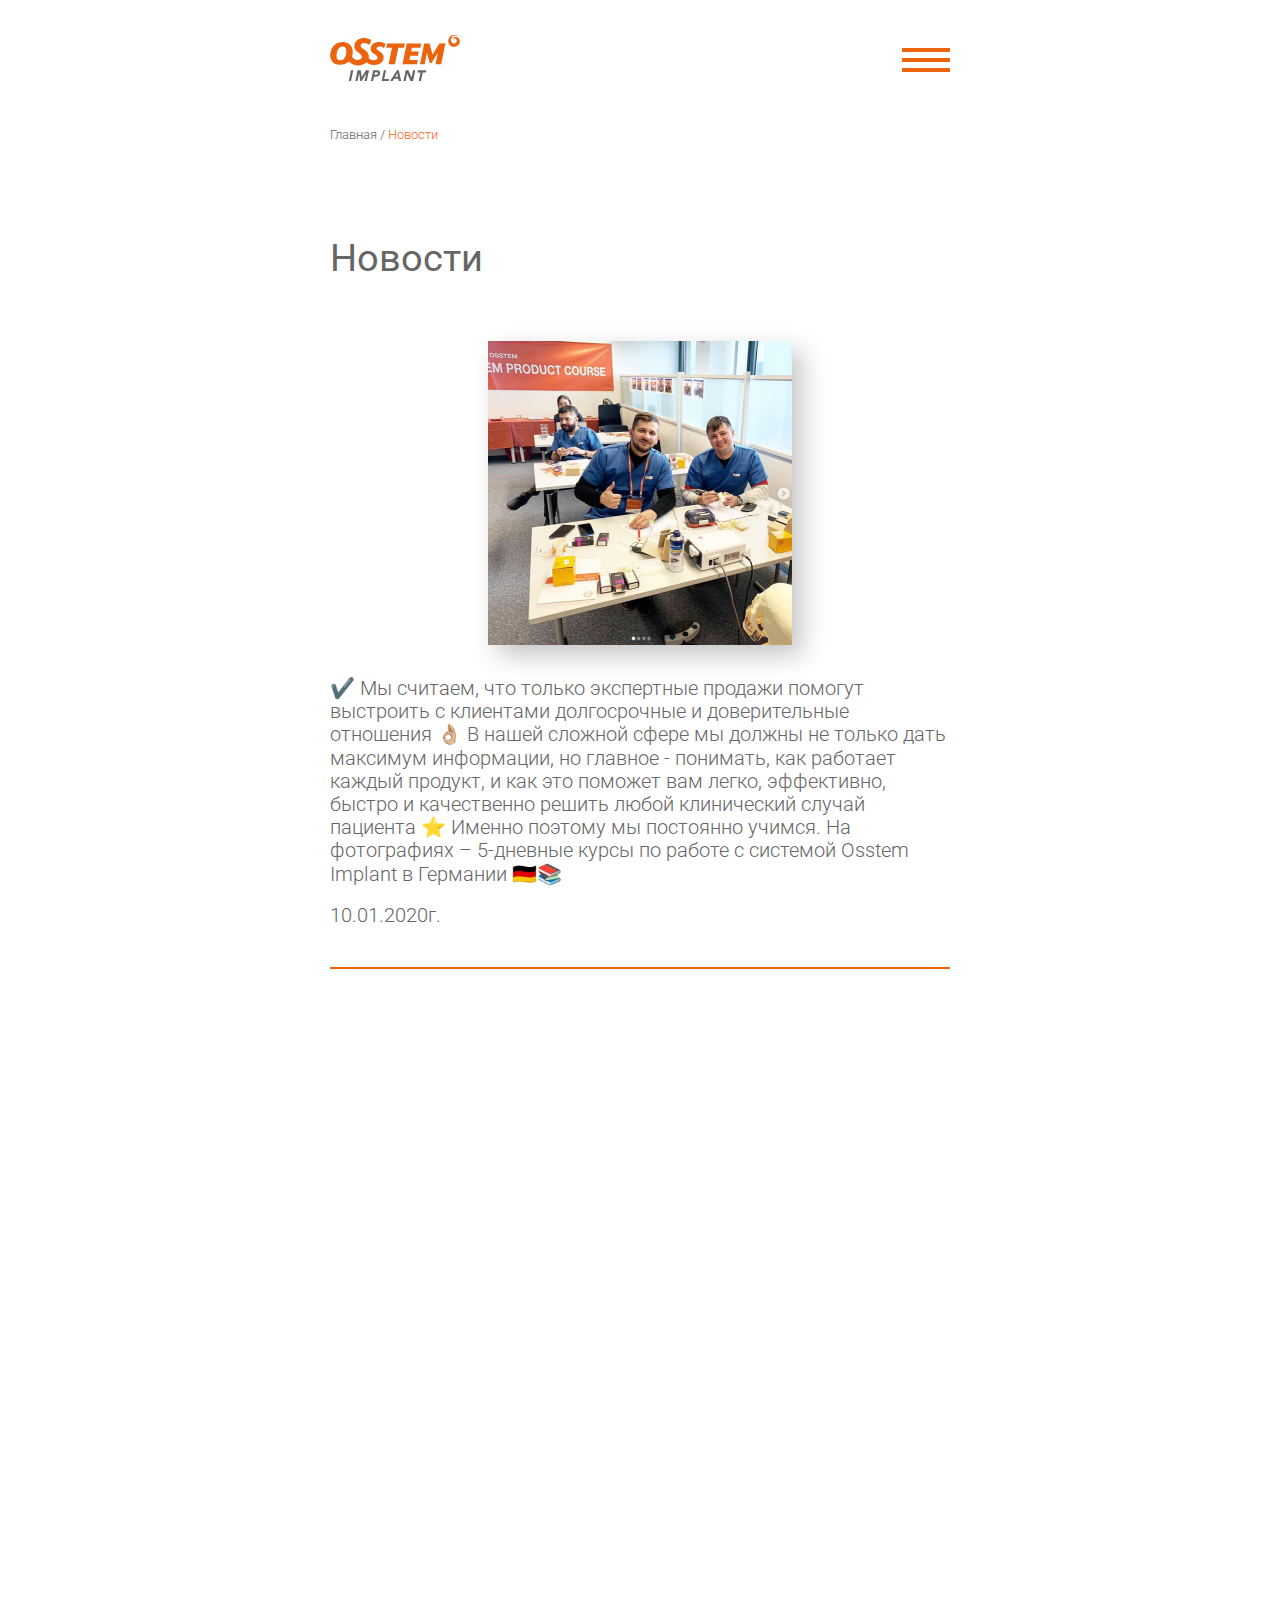
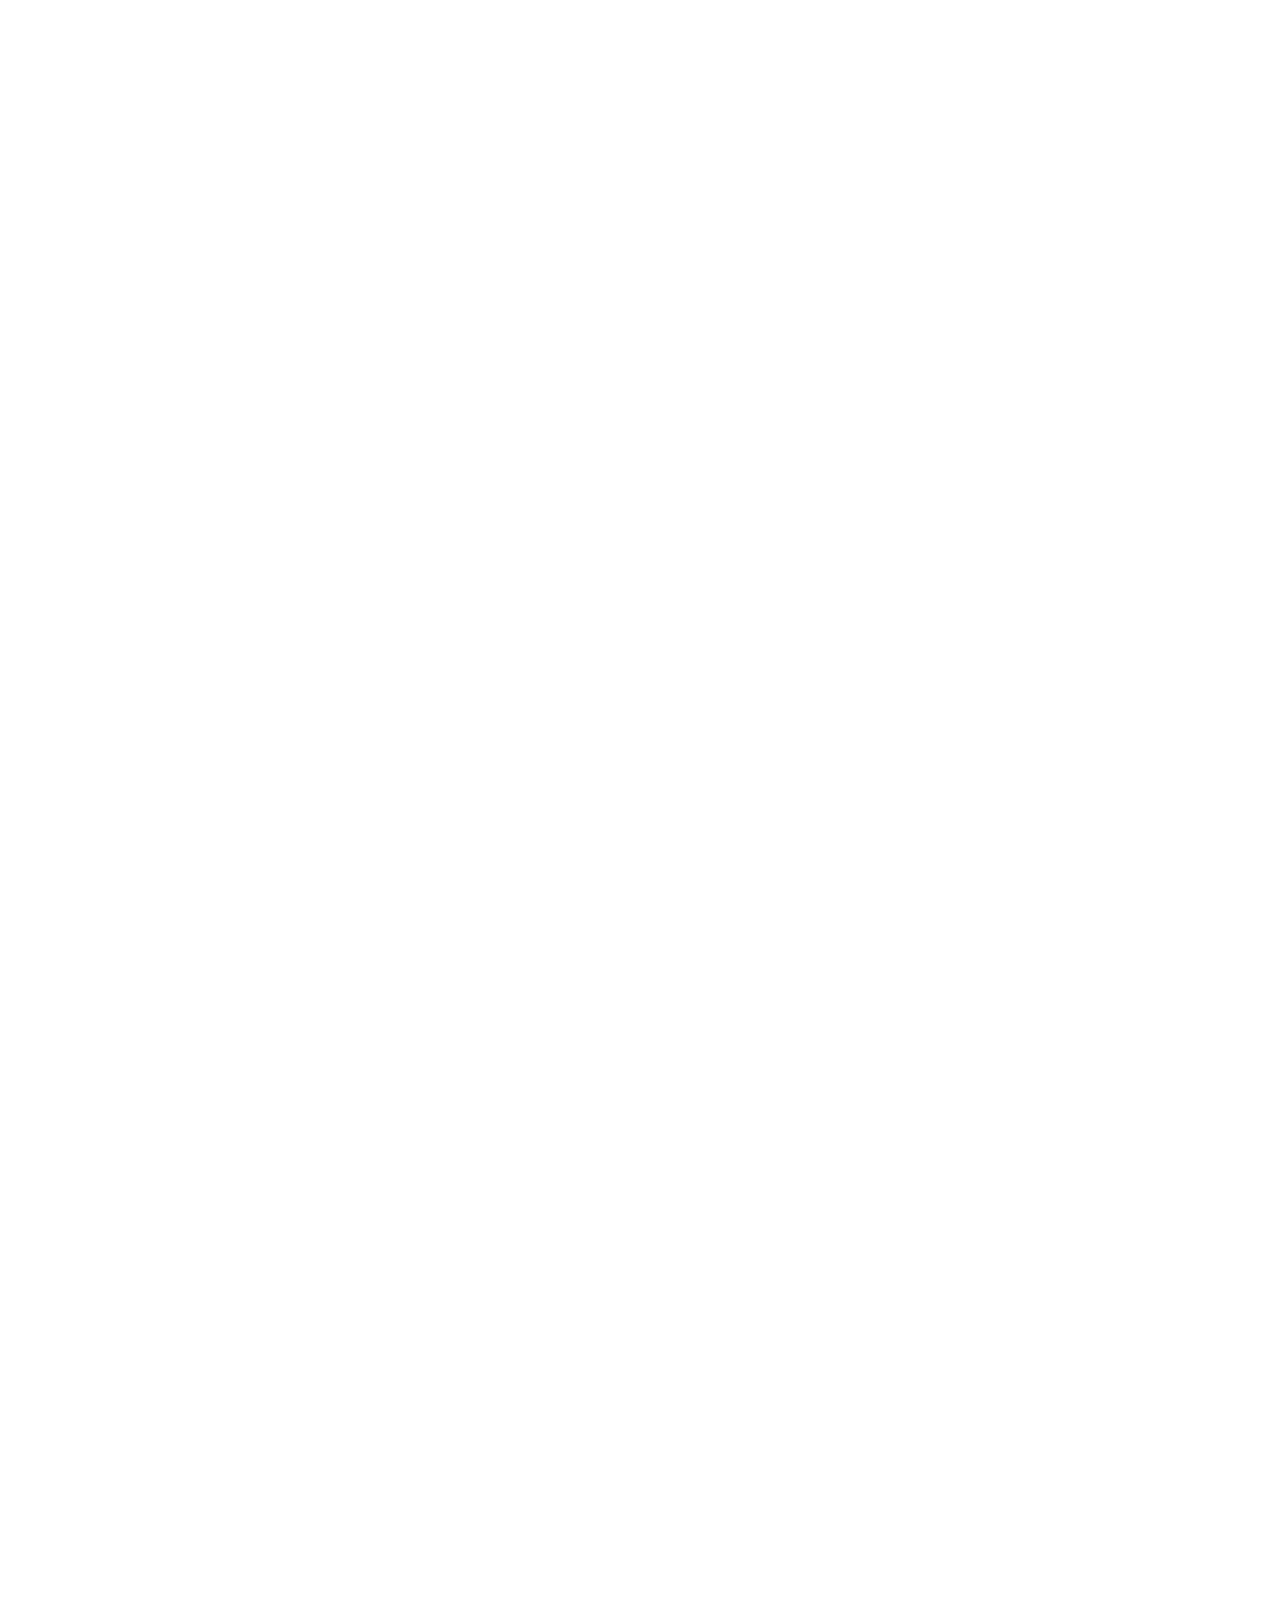
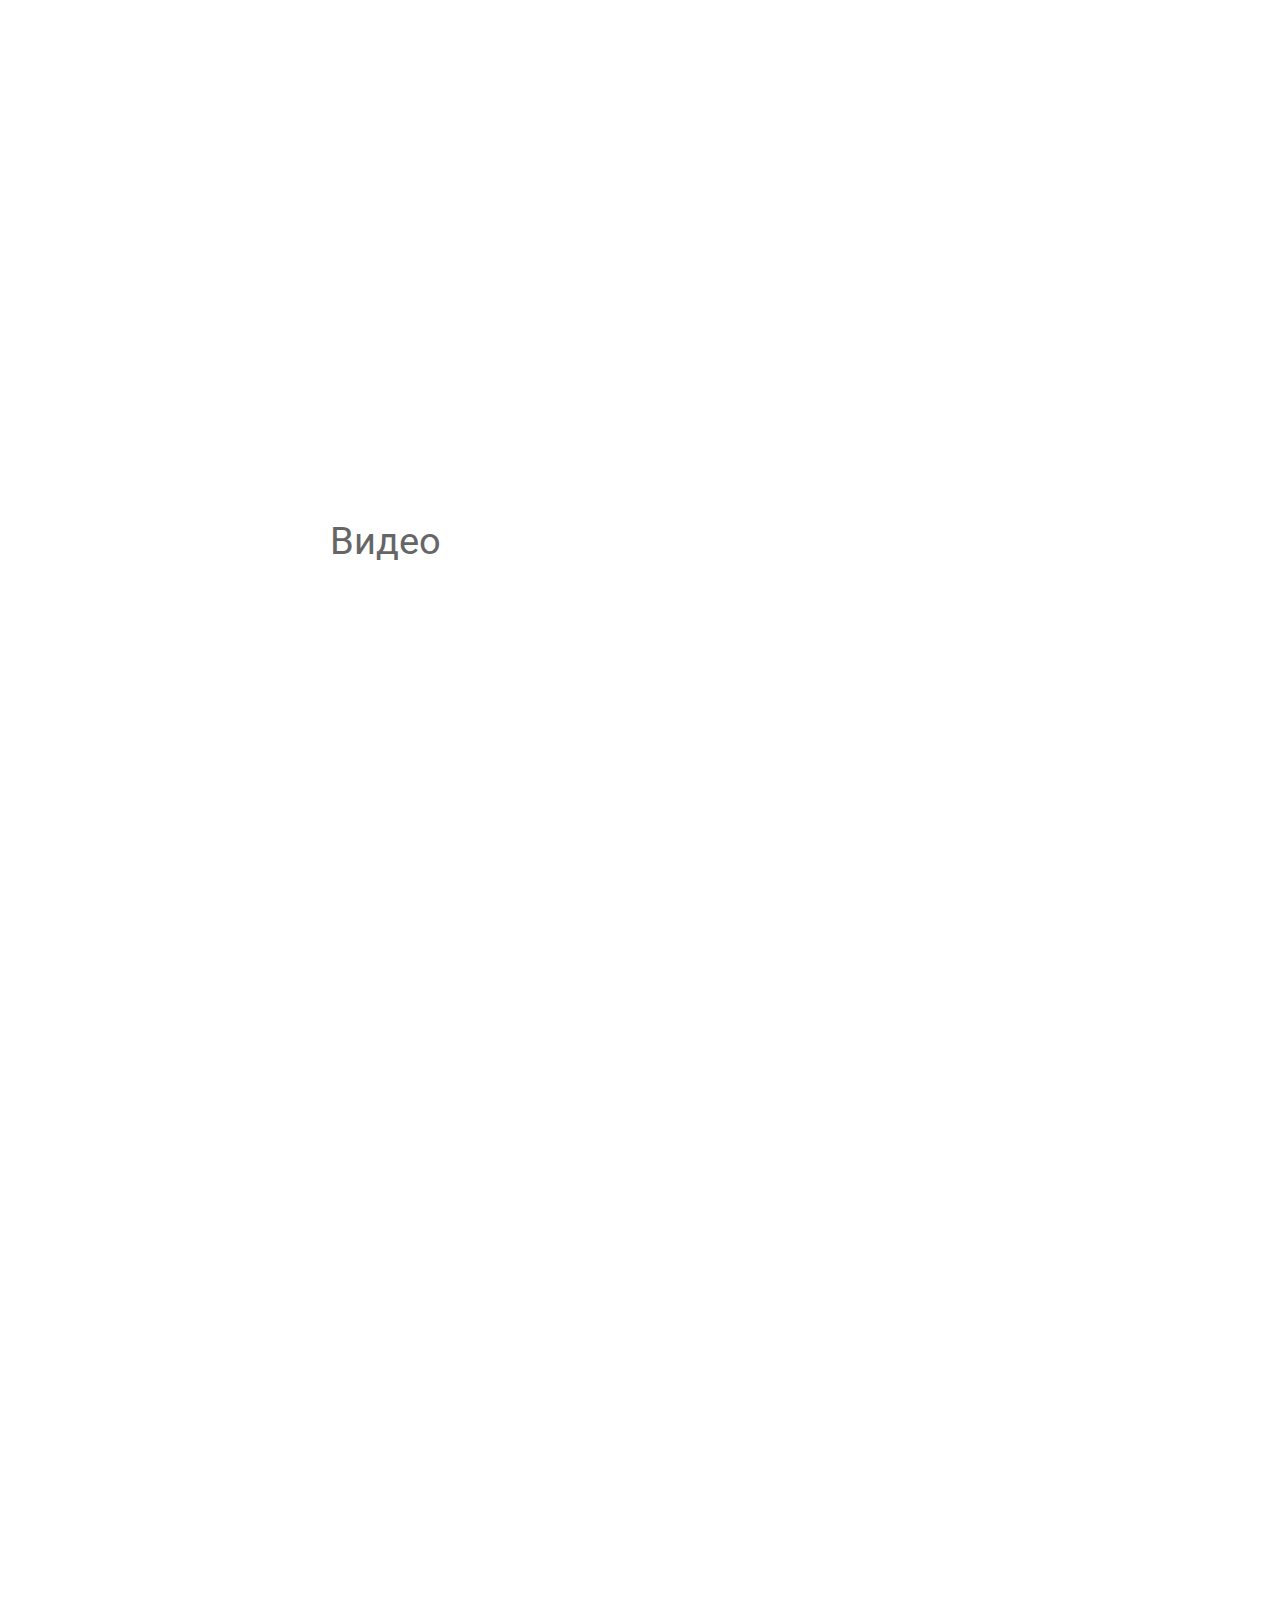
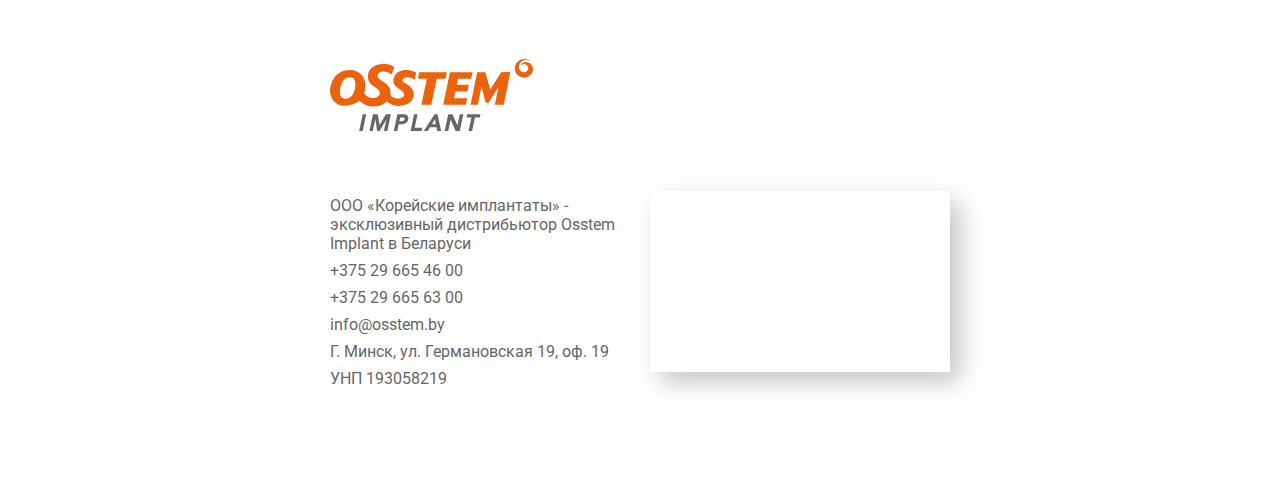
<file: news.html>
<!doctype html>
<html lang="ru">
<head>
    <meta charset="UTF-8">
    <meta name="viewport"
          content="width=device-width, user-scalable=no, initial-scale=1.0, maximum-scale=1.0, minimum-scale=1.0">
    <meta http-equiv="X-UA-Compatible" content="ie=edge">
    <title>Ostem</title>
<link rel="shortcut icon" href="favicon.ico"><link href="assets/css/app.css" rel="stylesheet"></head>
<body>
<header id="header" class="header">
    <div class="wrapper">
        <div class="header-container">
            <a href="/">
                <svg class="header-logo" viewBox="0 0 172 61" fill="none" xmlns="http://www.w3.org/2000/svg">
                    <path fill-rule="evenodd" clip-rule="evenodd" d="M63.9693 47.1251C64.6511 47.3581 65.2727 47.7393 65.7893 48.2413C66.2036 48.7717 66.4183 49.4308 66.3957 50.1033C66.3923 50.4542 66.3531 50.8038 66.2787 51.1468C65.4863 54.8997 62.3685 55.3814 59.7412 55.3814H58.2361C58.1529 55.7787 57.0515 60.9994 57.0515 60.9994H54.0809L57.063 46.8941H61.8466C62.5626 46.8132 63.2876 46.8921 63.9693 47.1251ZM59.9127 52.7748C61.4012 52.7748 62.8815 52.6441 63.2117 51.0714C63.241 50.94 63.2555 50.8061 63.2567 50.6715C63.2654 50.4507 63.1959 50.2338 63.0606 50.059C62.7583 49.685 62.077 49.5021 60.9822 49.5021H59.4814C59.4095 49.8483 58.898 52.2636 58.7885 52.7748H59.9127Z" fill="#666666"/>
                    <path fill-rule="evenodd" clip-rule="evenodd" d="M88.6176 46.8943H91.0695L94.1642 60.9996H90.8407C90.8407 60.9996 90.308 58.2657 90.2345 57.8868H84.7263C84.5809 58.1268 82.8439 60.9996 82.8439 60.9996H79.4959L88.6176 46.8943ZM87.5253 53.2518C86.9925 54.1434 86.4909 54.9827 86.3138 55.2786H89.7369C89.6568 54.7974 89.1602 51.8263 88.9885 50.804C88.7074 51.2736 88.0983 52.293 87.5253 53.2518Z" fill="#666666"/>
                    <path d="M109.994 46.8943C109.994 46.8943 108.256 55.1121 107.978 56.4153C107.437 55.188 103.779 46.8943 103.779 46.8943H100.184L97.2016 60.9996H100.169C100.169 60.9996 101.971 52.481 102.252 51.155C102.795 52.406 106.519 60.9996 106.519 60.9996H109.981L112.965 46.8943H109.994Z" fill="#666666"/>
                    <path d="M116.253 46.8943L115.674 49.6182H119.833C119.704 50.234 117.427 60.9996 117.427 60.9996H120.393L122.8 49.6182H126.957L127.534 46.8943H116.253Z" fill="#666666"/>
                    <path d="M77.6163 61L78.1897 58.2661H71.7911C71.9201 57.6521 74.1978 46.8947 74.1978 46.8947H71.2307L68.2502 61H77.6163Z" fill="#666666"/>
                    <path d="M47.421 46.8943C47.421 46.8943 42.7052 54.7953 42.05 55.8942C41.8408 54.6595 40.5205 46.8943 40.5205 46.8943H36.3981L33.4127 60.9996H36.2624C36.2624 60.9996 37.9684 52.9466 38.4095 50.8595C38.7346 52.9634 39.9717 60.9996 39.9717 60.9996H42.0451C42.0451 60.9996 46.6203 53.0711 47.8375 50.9608C47.3491 53.2749 45.713 60.9996 45.713 60.9996H48.5661L51.5464 46.8943H47.421Z" fill="#666666"/>
                    <path d="M24.7261 60.9988L27.7101 46.8951H30.6727L27.6925 60.9988H24.7261Z" fill="#666666"/>
                    <path fill-rule="evenodd" clip-rule="evenodd" d="M64.6785 9.30009C67.5541 9.172 70.403 9.89951 72.8646 11.3905C72.9711 11.4626 73.0682 11.5471 73.1536 11.6432L71.6357 17.6612L70.9756 17.1583C69.4217 15.9569 67.5036 15.3226 65.5394 15.3606C64.7273 15.391 62.0409 15.6244 61.6162 17.3866C61.278 18.7845 61.7109 19.4918 65.2256 21.4874C69.5263 23.9273 71.4266 27.2066 70.8727 31.2338C70.1334 36.5953 64.9674 39.9596 57.7958 39.7408C54.2435 39.7286 50.8173 38.4241 48.1571 36.0711C46.5145 37.5588 44.5879 38.6993 42.4932 39.4242C40.3985 40.1492 38.1788 40.4435 35.9675 40.2896C31.7549 40.1067 27.7798 38.2886 24.8874 35.222L24.9038 35.1974C21.4139 38.1164 16.9847 39.674 12.4349 39.5824C10.5514 39.6589 8.67705 39.2836 6.96834 38.4881C5.25963 37.6926 3.76624 36.4999 2.61297 35.0096C1.39681 33.3215 0.576554 31.3813 0.213062 29.333C-0.15043 27.2847 -0.0478316 25.1809 0.513246 23.1777C2.39234 14.3661 8.45451 9.33437 17.1456 9.37372C19.0425 9.36216 20.9193 9.76209 22.6466 10.5459C24.3738 11.3297 25.9103 12.4788 27.1501 13.9138C29.0492 16.2458 30.0616 19.1743 30.0078 22.1807L29.8593 24.3755C29.7502 25.854 29.4555 27.3129 28.9822 28.7179L28.9659 28.7685C29.7171 30.0797 30.8043 31.1671 32.1157 31.9188C33.4271 32.6704 34.9152 33.0592 36.4269 33.045C39.3696 33.045 41.3646 31.9278 42.0412 29.898C43.0237 26.9637 39.1294 24.3665 36.7913 22.8072L36.7787 22.7988L36.5076 22.6192C35.0353 21.7757 33.8333 20.5314 33.0414 19.0313C32.2496 17.5312 31.9007 15.8371 32.0352 14.1464C32.8001 6.7583 39.3932 4.13547 44.8082 4.13547C48.1865 4.03253 51.5169 4.95307 54.3622 6.77622L54.5664 6.93206L52.4006 12.6441L52.2291 13.0834L51.8615 12.7845C49.9115 11.366 47.5719 10.5819 45.1604 10.5388C44.12 10.4179 43.0713 10.6824 42.2129 11.2822C41.3544 11.8821 40.7458 12.7756 40.5022 13.7938L40.4581 14.4111C40.4581 15.982 41.5545 17.091 45.5561 19.5734C49.2457 21.8596 51.2766 24.9381 51.2766 28.2435L51.2709 28.3609C51.2156 29.4939 51.2079 29.6531 51.2049 29.6596C51.1901 29.7755 51.1754 29.8898 51.1591 30.0057C51.5039 31.9074 54.9777 33.4802 57.6362 33.4148C59.3141 33.3733 62.2147 32.9821 62.78 30.8214C63.4217 28.3726 59.9215 26.18 58.0386 25.0006L58.0365 24.9993C54.6393 22.8697 53.1754 20.1033 53.8045 17.0003C55.2147 10.0497 61.8779 9.30009 64.6785 9.30009ZM12.9711 33.6174C19.4515 33.864 20.9367 26.6407 21.2374 24.4213C21.7489 20.6945 21.391 18.1905 20.1477 16.7685C19.6896 16.2924 19.1322 15.923 18.5151 15.6864C17.898 15.4499 17.2364 15.352 16.5772 15.3998C12.9646 15.3998 9.8438 18.8143 8.81586 23.8986C8.56094 25.1289 8.42473 26.3807 8.40909 27.6369C8.30299 29.2152 8.72359 30.7841 9.60504 32.0979C10.0167 32.5867 10.5328 32.9769 11.1153 33.2399C11.6979 33.5029 12.332 33.6319 12.9711 33.6174Z" fill="#EB630D"/>
                    <path d="M99.0356 11.1837L97.9473 16.8359H90.5266C90.5071 16.9257 85.9418 38.8243 85.9418 38.8243H77.4484L82.0195 16.8359H74.4767L75.5438 11.1837H99.0356Z" fill="#EB630D"/>
                    <path d="M128.35 23.584C128.466 24.0627 132.046 37.0344 132.046 37.0344L134.426 37.0132L142.763 23.473L139.683 38.8235H147.26L152.796 10.8498L145.003 11.1992L135.75 25.8613L131.683 11.2002H124.725L119.101 38.8245H125.271L128.35 23.584Z" fill="#EB630D"/>
                    <path d="M116.517 27.4745H106.256L105.091 33.1919H116.245L115.145 38.8181H95.9425L101.643 11.1819H120.812L119.637 16.8359H108.486C108.478 16.8765 108.242 17.9623 107.99 19.1203C107.703 20.4399 107.396 21.8532 107.382 21.9202H117.613L116.517 27.4745Z" fill="#EB630D"/>
                    <path d="M171.711 6.76655C171.364 5.76063 170.783 4.8516 170.015 4.11449C169.096 3.25571 167.909 2.74017 166.655 2.65498C165.4 2.5698 164.154 2.9202 163.128 3.64697C162.509 4.05416 162.007 4.61604 161.672 5.27688C161.587 5.53812 161.73 5.59695 161.847 5.49409C162.051 5.29137 162.265 5.10047 162.49 4.92234C162.871 4.66521 163.298 4.48587 163.748 4.39466C164.198 4.30344 164.662 4.30217 165.113 4.3909C165.563 4.47964 165.992 4.65663 166.373 4.91166C166.755 5.1667 167.083 5.49474 167.337 5.87688C167.606 6.25178 167.793 6.67879 167.886 7.13042C167.98 7.58204 167.978 8.04825 167.88 8.49904C167.783 8.94983 167.592 9.37519 167.32 9.74772C167.048 10.1203 166.701 10.4317 166.301 10.662C165.795 10.9496 165.234 11.1259 164.654 11.1792C164.075 11.2325 163.491 11.1615 162.941 10.9711C162.391 10.7806 161.888 10.475 161.466 10.0748C161.044 9.67453 160.712 9.18881 160.493 8.6501C160.048 7.56619 159.961 6.3686 160.245 5.23197C160.529 4.09533 161.169 3.07909 162.071 2.33146C162.745 1.7751 163.529 1.36881 164.372 1.13976C165.215 0.910715 166.097 0.864187 166.959 1.00329C167.655 1.1152 168.328 1.34094 168.951 1.67147C169.443 1.96874 169.487 1.40537 168.214 0.775371C166.906 0.174131 165.466 -0.0843944 164.031 0.0241535C162.595 0.132701 161.211 0.604749 160.008 1.39582C158.305 2.55443 157.129 4.33963 156.737 6.36176C156.345 8.38389 156.77 10.4787 157.918 12.1891C159.066 13.8994 160.845 15.0862 162.866 15.4906C164.886 15.895 166.985 15.4841 168.703 14.3475C169.993 13.6143 170.994 12.4637 171.541 11.0854C172.087 9.70715 172.148 8.18371 171.712 6.76655" fill="#EB630D"/>
                </svg>
            </a>

            <div class="whopper">
                <span class="whopper-line"></span>
                <span class="whopper-line"></span>
                <span class="whopper-line"></span>
            </div>

            <div class="header-container-right" id="menu">
                <svg class="header-logo-mobile" viewBox="0 0 172 61" fill="none" xmlns="http://www.w3.org/2000/svg">
                    <path fill-rule="evenodd" clip-rule="evenodd" d="M63.9693 47.1251C64.6511 47.3581 65.2727 47.7393 65.7893 48.2413C66.2036 48.7717 66.4183 49.4308 66.3957 50.1033C66.3923 50.4542 66.3531 50.8038 66.2787 51.1468C65.4863 54.8997 62.3685 55.3814 59.7412 55.3814H58.2361C58.1529 55.7787 57.0515 60.9994 57.0515 60.9994H54.0809L57.063 46.8941H61.8466C62.5626 46.8132 63.2876 46.8921 63.9693 47.1251ZM59.9127 52.7748C61.4012 52.7748 62.8815 52.6441 63.2117 51.0714C63.241 50.94 63.2555 50.8061 63.2567 50.6715C63.2654 50.4507 63.1959 50.2338 63.0606 50.059C62.7583 49.685 62.077 49.5021 60.9822 49.5021H59.4814C59.4095 49.8483 58.898 52.2636 58.7885 52.7748H59.9127Z" fill="#666666"/>
                    <path fill-rule="evenodd" clip-rule="evenodd" d="M88.6176 46.8943H91.0695L94.1642 60.9996H90.8407C90.8407 60.9996 90.308 58.2657 90.2345 57.8868H84.7263C84.5809 58.1268 82.8439 60.9996 82.8439 60.9996H79.4959L88.6176 46.8943ZM87.5253 53.2518C86.9925 54.1434 86.4909 54.9827 86.3138 55.2786H89.7369C89.6568 54.7974 89.1602 51.8263 88.9885 50.804C88.7074 51.2736 88.0983 52.293 87.5253 53.2518Z" fill="#666666"/>
                    <path d="M109.994 46.8943C109.994 46.8943 108.256 55.1121 107.978 56.4153C107.437 55.188 103.779 46.8943 103.779 46.8943H100.184L97.2016 60.9996H100.169C100.169 60.9996 101.971 52.481 102.252 51.155C102.795 52.406 106.519 60.9996 106.519 60.9996H109.981L112.965 46.8943H109.994Z" fill="#666666"/>
                    <path d="M116.253 46.8943L115.674 49.6182H119.833C119.704 50.234 117.427 60.9996 117.427 60.9996H120.393L122.8 49.6182H126.957L127.534 46.8943H116.253Z" fill="#666666"/>
                    <path d="M77.6163 61L78.1897 58.2661H71.7911C71.9201 57.6521 74.1978 46.8947 74.1978 46.8947H71.2307L68.2502 61H77.6163Z" fill="#666666"/>
                    <path d="M47.421 46.8943C47.421 46.8943 42.7052 54.7953 42.05 55.8942C41.8408 54.6595 40.5205 46.8943 40.5205 46.8943H36.3981L33.4127 60.9996H36.2624C36.2624 60.9996 37.9684 52.9466 38.4095 50.8595C38.7346 52.9634 39.9717 60.9996 39.9717 60.9996H42.0451C42.0451 60.9996 46.6203 53.0711 47.8375 50.9608C47.3491 53.2749 45.713 60.9996 45.713 60.9996H48.5661L51.5464 46.8943H47.421Z" fill="#666666"/>
                    <path d="M24.7261 60.9988L27.7101 46.8951H30.6727L27.6925 60.9988H24.7261Z" fill="#666666"/>
                    <path fill-rule="evenodd" clip-rule="evenodd" d="M64.6785 9.30009C67.5541 9.172 70.403 9.89951 72.8646 11.3905C72.9711 11.4626 73.0682 11.5471 73.1536 11.6432L71.6357 17.6612L70.9756 17.1583C69.4217 15.9569 67.5036 15.3226 65.5394 15.3606C64.7273 15.391 62.0409 15.6244 61.6162 17.3866C61.278 18.7845 61.7109 19.4918 65.2256 21.4874C69.5263 23.9273 71.4266 27.2066 70.8727 31.2338C70.1334 36.5953 64.9674 39.9596 57.7958 39.7408C54.2435 39.7286 50.8173 38.4241 48.1571 36.0711C46.5145 37.5588 44.5879 38.6993 42.4932 39.4242C40.3985 40.1492 38.1788 40.4435 35.9675 40.2896C31.7549 40.1067 27.7798 38.2886 24.8874 35.222L24.9038 35.1974C21.4139 38.1164 16.9847 39.674 12.4349 39.5824C10.5514 39.6589 8.67705 39.2836 6.96834 38.4881C5.25963 37.6926 3.76624 36.4999 2.61297 35.0096C1.39681 33.3215 0.576554 31.3813 0.213062 29.333C-0.15043 27.2847 -0.0478316 25.1809 0.513246 23.1777C2.39234 14.3661 8.45451 9.33437 17.1456 9.37372C19.0425 9.36216 20.9193 9.76209 22.6466 10.5459C24.3738 11.3297 25.9103 12.4788 27.1501 13.9138C29.0492 16.2458 30.0616 19.1743 30.0078 22.1807L29.8593 24.3755C29.7502 25.854 29.4555 27.3129 28.9822 28.7179L28.9659 28.7685C29.7171 30.0797 30.8043 31.1671 32.1157 31.9188C33.4271 32.6704 34.9152 33.0592 36.4269 33.045C39.3696 33.045 41.3646 31.9278 42.0412 29.898C43.0237 26.9637 39.1294 24.3665 36.7913 22.8072L36.7787 22.7988L36.5076 22.6192C35.0353 21.7757 33.8333 20.5314 33.0414 19.0313C32.2496 17.5312 31.9007 15.8371 32.0352 14.1464C32.8001 6.7583 39.3932 4.13547 44.8082 4.13547C48.1865 4.03253 51.5169 4.95307 54.3622 6.77622L54.5664 6.93206L52.4006 12.6441L52.2291 13.0834L51.8615 12.7845C49.9115 11.366 47.5719 10.5819 45.1604 10.5388C44.12 10.4179 43.0713 10.6824 42.2129 11.2822C41.3544 11.8821 40.7458 12.7756 40.5022 13.7938L40.4581 14.4111C40.4581 15.982 41.5545 17.091 45.5561 19.5734C49.2457 21.8596 51.2766 24.9381 51.2766 28.2435L51.2709 28.3609C51.2156 29.4939 51.2079 29.6531 51.2049 29.6596C51.1901 29.7755 51.1754 29.8898 51.1591 30.0057C51.5039 31.9074 54.9777 33.4802 57.6362 33.4148C59.3141 33.3733 62.2147 32.9821 62.78 30.8214C63.4217 28.3726 59.9215 26.18 58.0386 25.0006L58.0365 24.9993C54.6393 22.8697 53.1754 20.1033 53.8045 17.0003C55.2147 10.0497 61.8779 9.30009 64.6785 9.30009ZM12.9711 33.6174C19.4515 33.864 20.9367 26.6407 21.2374 24.4213C21.7489 20.6945 21.391 18.1905 20.1477 16.7685C19.6896 16.2924 19.1322 15.923 18.5151 15.6864C17.898 15.4499 17.2364 15.352 16.5772 15.3998C12.9646 15.3998 9.8438 18.8143 8.81586 23.8986C8.56094 25.1289 8.42473 26.3807 8.40909 27.6369C8.30299 29.2152 8.72359 30.7841 9.60504 32.0979C10.0167 32.5867 10.5328 32.9769 11.1153 33.2399C11.6979 33.5029 12.332 33.6319 12.9711 33.6174Z" fill="#EB630D"/>
                    <path d="M99.0356 11.1837L97.9473 16.8359H90.5266C90.5071 16.9257 85.9418 38.8243 85.9418 38.8243H77.4484L82.0195 16.8359H74.4767L75.5438 11.1837H99.0356Z" fill="#EB630D"/>
                    <path d="M128.35 23.584C128.466 24.0627 132.046 37.0344 132.046 37.0344L134.426 37.0132L142.763 23.473L139.683 38.8235H147.26L152.796 10.8498L145.003 11.1992L135.75 25.8613L131.683 11.2002H124.725L119.101 38.8245H125.271L128.35 23.584Z" fill="#EB630D"/>
                    <path d="M116.517 27.4745H106.256L105.091 33.1919H116.245L115.145 38.8181H95.9425L101.643 11.1819H120.812L119.637 16.8359H108.486C108.478 16.8765 108.242 17.9623 107.99 19.1203C107.703 20.4399 107.396 21.8532 107.382 21.9202H117.613L116.517 27.4745Z" fill="#EB630D"/>
                    <path d="M171.711 6.76655C171.364 5.76063 170.783 4.8516 170.015 4.11449C169.096 3.25571 167.909 2.74017 166.655 2.65498C165.4 2.5698 164.154 2.9202 163.128 3.64697C162.509 4.05416 162.007 4.61604 161.672 5.27688C161.587 5.53812 161.73 5.59695 161.847 5.49409C162.051 5.29137 162.265 5.10047 162.49 4.92234C162.871 4.66521 163.298 4.48587 163.748 4.39466C164.198 4.30344 164.662 4.30217 165.113 4.3909C165.563 4.47964 165.992 4.65663 166.373 4.91166C166.755 5.1667 167.083 5.49474 167.337 5.87688C167.606 6.25178 167.793 6.67879 167.886 7.13042C167.98 7.58204 167.978 8.04825 167.88 8.49904C167.783 8.94983 167.592 9.37519 167.32 9.74772C167.048 10.1203 166.701 10.4317 166.301 10.662C165.795 10.9496 165.234 11.1259 164.654 11.1792C164.075 11.2325 163.491 11.1615 162.941 10.9711C162.391 10.7806 161.888 10.475 161.466 10.0748C161.044 9.67453 160.712 9.18881 160.493 8.6501C160.048 7.56619 159.961 6.3686 160.245 5.23197C160.529 4.09533 161.169 3.07909 162.071 2.33146C162.745 1.7751 163.529 1.36881 164.372 1.13976C165.215 0.910715 166.097 0.864187 166.959 1.00329C167.655 1.1152 168.328 1.34094 168.951 1.67147C169.443 1.96874 169.487 1.40537 168.214 0.775371C166.906 0.174131 165.466 -0.0843944 164.031 0.0241535C162.595 0.132701 161.211 0.604749 160.008 1.39582C158.305 2.55443 157.129 4.33963 156.737 6.36176C156.345 8.38389 156.77 10.4787 157.918 12.1891C159.066 13.8994 160.845 15.0862 162.866 15.4906C164.886 15.895 166.985 15.4841 168.703 14.3475C169.993 13.6143 170.994 12.4637 171.541 11.0854C172.087 9.70715 172.148 8.18371 171.712 6.76655" fill="#EB630D"/>
                </svg>
                <nav>
                    <ul class="header-nav-list">
                        <li class="header-nav-list-li">
                            <a href="./news.html" class="link-text">
                                Новости
                            </a>
                        </li>
                        <li class="header-nav-list-li">
                            <a href="/#toDentists" class="link-text">
                                Стоматологам
                            </a>
                        </li>
                        <li class="header-nav-list-li">
                            <a href="/#libs" class="link-text" >
                                Библиотеки CAD/CAM
                            </a>
                        </li>
                        <li class="header-nav-list-li">
                            <a href=/"#toClients" class="link-text">
                                Пациентам
                            </a>
                        </li>
                        <li class="header-nav-list-li">
                            <a href="/#toContacts" class="link-text">
                                Контакты
                            </a>
                        </li>
                    </ul>
                </nav>

                <ul class="header-container-phones">
                    <li class="header-container-phones-li">
                        <a class="link-text" href="tel: +375296654600">
                            +375 29 665 46 00
                        </a>
                    </li>

                    <li class="header-container-phones-li">
                        <a class="link-text" href="tel: +375296656300">
                            +375 29 665 63 00
                        </a>
                    </li>

                    <li class="header-container-phones-li">
                        <a class="link-text" href="tel: +375296654600">
                            info@osstem.by
                        </a>
                    </li>

                    <li class="header-container-phones-li">
                        <a href="https://www.facebook.com/osstem.belarus/" target="_blank">
                            <svg class="social-icon facebook-icon" viewBox="0 0 12 24" fill="none" xmlns="http://www.w3.org/2000/svg">
                                <path d="M6.9985 7.18955V7.59056L7.3995 7.58955L10.7516 7.58116L10.5097 10.0569L10.5096 10.0569L10.5092 10.0629L10.3827 11.5953H7.2133H6.8133V11.9953V23.6H2.82184V11.9953V11.5953H2.42184H0.4V7.58955H2.37436H2.77436V7.18955V5.02889C2.77436 4.08994 2.99563 2.9273 3.6747 2.00983C4.33843 1.11308 5.47609 0.4 7.42699 0.4H10.7452V3.71713H8.46313C8.25964 3.70734 8.05641 3.74187 7.8675 3.81838C7.67478 3.89642 7.50175 4.01622 7.36088 4.16915C7.22001 4.32208 7.11479 4.50434 7.05279 4.7028C6.99379 4.89168 6.97534 5.09077 6.9985 5.28706V7.18955Z" stroke="#666666" stroke-width="0.8"/>
                            </svg>
                        </a>

                        <a href="https://www.instagram.com/osstem_belarus/" target="_blank">
                            <svg class="social-icon instagram-icon" viewBox="0 0 24 24" fill="none" xmlns="http://www.w3.org/2000/svg">
                                <path fill-rule="evenodd" clip-rule="evenodd" d="M19.6129 6.45161C20.753 6.45161 21.6774 5.52731 21.6774 4.3871C21.6774 3.24688 20.753 2.32258 19.6129 2.32258C18.4728 2.32258 17.5484 3.24688 17.5484 4.3871C17.5484 5.52731 18.4728 6.45161 19.6129 6.45161ZM19.6129 5.67742C20.3256 5.67742 20.9032 5.09974 20.9032 4.3871C20.9032 3.67446 20.3256 3.09677 19.6129 3.09677C18.9002 3.09677 18.3226 3.67446 18.3226 4.3871C18.3226 5.09974 18.9002 5.67742 19.6129 5.67742Z" fill="#666666"/>
                                <path fill-rule="evenodd" clip-rule="evenodd" d="M5.07686 11.9945C5.07787 10.6243 5.48513 9.28516 6.24748 8.14642C7.00958 7.00772 8.09224 6.12059 9.35862 5.59722C10.625 5.07384 12.0181 4.93775 13.3619 5.20612C14.5375 5.44097 15.6293 5.97625 16.5323 6.75599C16.5567 6.777 16.5809 6.7982 16.6048 6.81956L16.6494 6.85963L16.6925 6.89882C16.7321 6.93507 16.7712 6.97181 16.81 7.00904C16.8427 7.04067 16.8753 7.07267 16.9075 7.105C17.8758 8.07466 18.5345 9.30963 18.8009 10.6538C19.067 11.9979 18.9289 13.3908 18.4035 14.6563C17.878 15.9218 16.9892 17.0031 15.8493 17.7635C14.7094 18.5239 13.369 18.9292 11.9987 18.9281C10.1905 18.9252 8.4564 18.2162 7.16457 16.9541L7.10358 16.8936C5.8057 15.5937 5.07686 13.8314 5.07686 11.9945ZM12 18.1281C13.2119 18.129 14.3972 17.7706 15.4055 17.098C16.4136 16.4254 17.1998 15.469 17.6646 14.3496C18.1293 13.2302 18.2515 11.9981 18.0161 10.8092C17.7805 9.62031 17.1978 8.52791 16.3415 7.67021C15.4851 6.81253 14.3936 6.22801 13.2051 5.99061C12.0166 5.75324 10.7843 5.87361 9.66406 6.33657C8.5441 6.79949 7.58644 7.58417 6.9123 8.59142C6.23816 9.59863 5.87777 10.7831 5.87676 11.9952C5.87676 13.6201 6.52167 15.1785 7.66961 16.3284C8.81779 17.4782 10.3753 18.1255 12 18.1281Z" fill="#666666"/>
                                <path fill-rule="evenodd" clip-rule="evenodd" d="M1.66608 1.66605C2.72933 0.602823 4.17011 0.00384325 5.67389 0H18.3311C19.8334 0.00384325 21.2729 0.602287 22.3354 1.66463C23.3989 2.72814 23.9975 4.1698 24 5.6738V18.3262C23.995 19.8294 23.3954 21.2696 22.3327 22.3326C21.2697 23.3955 19.8294 23.9949 18.3261 24H5.67389C4.17087 23.9936 2.7316 23.3938 1.66885 22.3311C0.606099 21.2685 0.0063004 19.829 0 18.3262V5.6738C0.00378024 4.17017 0.602823 2.72924 1.66608 1.66605ZM2.23185 2.23173C3.14516 1.31826 4.38306 0.803553 5.6749 0.799994H18.3256C18.4062 0.800151 18.4869 0.802293 18.567 0.80642C19.7712 0.868227 20.9131 1.37377 21.7697 2.23031C22.6835 3.14412 23.1978 4.38284 23.2001 5.67515V18.3246C23.1953 19.6162 22.6802 20.8535 21.7669 21.7669C20.8536 22.6802 19.6162 23.1953 18.3246 23.2H5.67591C5.59526 23.1996 5.51462 23.1973 5.43448 23.1929C4.2311 23.1282 3.09073 22.6216 2.23463 21.7655C1.32132 20.8524 0.805948 19.6157 0.799899 18.3245V5.67484C0.799899 5.64097 0.800403 5.60714 0.801159 5.57334C0.802419 5.52659 0.804183 5.4799 0.806704 5.43334C0.869456 4.22959 1.37525 3.08808 2.23185 2.23173Z" fill="#666666"/>
                            </svg>
                        </a>
                    </li>
                </ul>
            </div>
        </div>
    </div>
</header>

<a href="#header" class="to-anchor">
    <svg class="to-top" viewBox="0 0 42 44" fill="none" xmlns="http://www.w3.org/2000/svg">
        <path d="M22.6648 43.3217C23.1014 42.8874 23.3466 42.2984 23.3466 41.6842L23.3466 7.98434L37.937 22.4979C38.158 22.7178 38.4204 22.8922 38.7091 23.0112C38.9979 23.1302 39.3074 23.1914 39.6199 23.1914C39.9325 23.1914 40.242 23.1302 40.5308 23.0112C40.8195 22.8922 41.0819 22.7178 41.3029 22.4979C41.5239 22.278 41.6992 22.017 41.8188 21.7297C41.9384 21.4424 42 21.1345 42 20.8236C42 20.5126 41.9384 20.2047 41.8188 19.9174C41.6992 19.6301 41.5239 19.3691 41.3029 19.1493L22.7903 0.734107C22.5693 0.514232 22.3069 0.339812 22.0181 0.220817C21.999 0.212943 21.9798 0.205317 21.9605 0.197947C21.6667 0.0686522 21.3463 -9.33078e-07 21.0189 -9.18764e-07C20.7076 -9.05157e-07 20.4027 0.0620299 20.121 0.17921C20.0846 0.192184 20.0484 0.206058 20.0126 0.220817C19.7239 0.339812 19.4615 0.514232 19.2405 0.734107L0.727833 19.1493C0.500162 19.3678 0.31855 19.6293 0.193596 19.9185C0.068643 20.2076 0.00286483 20.5186 9.0569e-05 20.8333C-0.00268369 21.1481 0.0575985 21.4602 0.177435 21.7515C0.297272 22.0428 0.474249 22.3074 0.698033 22.5299C0.921817 22.7523 1.18792 22.9282 1.48079 23.0473C1.77367 23.1663 2.08746 23.2261 2.40382 23.2231C2.72017 23.2201 3.03275 23.1544 3.32331 23.0299C3.61387 22.9054 3.87659 22.7245 4.09611 22.4979L18.6911 7.97789L18.6911 41.6842C18.6911 42.2984 18.9364 42.8874 19.3729 43.3217C19.8094 43.756 20.4015 44 21.0189 44C21.6362 44 22.2283 43.756 22.6648 43.3217Z" fill="#666666" fill-opacity="0.6"/>
    </svg>
</a>

<div class="bread">
    <div class="wrapper">
        <ul class="bread-list">
            <li class="bread-list-li">
                <a href="/" class="bread-list-li-link">
                    Главная
                </a>
            </li>

            <li class="bread-list-li">
            <span class="bread-list-li-link">
                Новости
            </span>
            </li>
        </ul>
    </div>
</div>

<section class="main-news not-shadow">
    <div class="wrapper">
        <h2 class="h2 main-news-main">
            Новости
        </h2>

        <ul class="main-news-list">
            <li class="main-news-list-li">
                <img src="img/photo-template.png" alt="" class="main-news-list-li-img">
                <p class="main-news-list-li-description text">
                    ✔️ Мы считаем, что только экспертные продажи помогут выстроить с клиентами
                    долгосрочные и доверительные отношения 👌🏼 В нашей сложной сфере мы должны не только
                    дать максимум информации, но главное - понимать, как работает каждый продукт,
                    и как это поможет вам легко, эффективно, быстро и качественно решить
                    любой клинический случай пациента ⭐️ Именно поэтому мы постоянно учимся.
                    На фотографиях – 5-дневные курсы по работе с системой Osstem Implant в Германии 🇩🇪📚
                    <span class="main-news-list-li-date text">
                            10.01.2020г.
                        </span>
                </p>
            </li>

            <li class="main-news-list-li zoom-in">
                <img src="img/photo-template.png" alt="" class="main-news-list-li-img">
                <p class="main-news-list-li-description text">
                    ✔️ Мы считаем, что только экспертные продажи помогут выстроить с клиентами
                    долгосрочные и доверительные отношения 👌🏼 В нашей сложной сфере мы должны не только
                    дать максимум информации, но главное - понимать, как работает каждый продукт,
                    и как это поможет вам легко, эффективно, быстро и качественно решить
                    любой клинический случай пациента ⭐️ Именно поэтому мы постоянно учимся.
                    На фотографиях – 5-дневные курсы по работе с системой Osstem Implant в Германии 🇩🇪📚
                    <span class="main-news-list-li-date text">
                            10.01.2020г.
                        </span>
                </p>
            </li>

            <li class="main-news-list-li zoom-in">
                <img src="img/photo-template.png" alt="" class="main-news-list-li-img">
                <p class="main-news-list-li-description text">
                    ✔️ Мы считаем, что только экспертные продажи помогут выстроить с клиентами
                    долгосрочные и доверительные отношения 👌🏼 В нашей сложной сфере мы должны не только
                    дать максимум информации, но главное - понимать, как работает каждый продукт,
                    и как это поможет вам легко, эффективно, быстро и качественно решить
                    любой клинический случай пациента ⭐️ Именно поэтому мы постоянно учимся.
                    На фотографиях – 5-дневные курсы по работе с системой Osstem Implant в Германии 🇩🇪📚
                    <span class="main-news-list-li-date text">
                            10.01.2020г.
                        </span>
                </p>
            </li>

            <li class="main-news-list-li zoom-in">
                <img src="img/photo-template.png" alt="" class="main-news-list-li-img">
                <p class="main-news-list-li-description text">
                    ✔️ Мы считаем, что только экспертные продажи помогут выстроить с клиентами
                    долгосрочные и доверительные отношения 👌🏼 В нашей сложной сфере мы должны не только
                    дать максимум информации, но главное - понимать, как работает каждый продукт,
                    и как это поможет вам легко, эффективно, быстро и качественно решить
                    любой клинический случай пациента ⭐️ Именно поэтому мы постоянно учимся.
                    На фотографиях – 5-дневные курсы по работе с системой Osstem Implant в Германии 🇩🇪📚
                    <span class="main-news-list-li-date text">
                            10.01.2020г.
                        </span>
                </p>
            </li>

            <li class="main-news-list-li zoom-in">
                <img src="img/photo-template.png" alt="" class="main-news-list-li-img">
                <p class="main-news-list-li-description text">
                    ✔️ Мы считаем, что только экспертные продажи помогут выстроить с клиентами
                    долгосрочные и доверительные отношения 👌🏼 В нашей сложной сфере мы должны не только
                    дать максимум информации, но главное - понимать, как работает каждый продукт,
                    и как это поможет вам легко, эффективно, быстро и качественно решить
                    любой клинический случай пациента ⭐️ Именно поэтому мы постоянно учимся.
                    На фотографиях – 5-дневные курсы по работе с системой Osstem Implant в Германии 🇩🇪📚
                    <span class="main-news-list-li-date text">
                            10.01.2020г.
                        </span>
                </p>
            </li>
        </ul>
    </div>
</section>


<section class="main-videos">
    <div class="wrapper">
        <h2 class="h2 main-news-main">
            Видео
        </h2>

        <div class="main-videos-container">
            <div class="main-videos-container-item zoom-in">
                <div class="main-videos-container-item-frame">
                    <iframe width="100%" height="100%" src="https://www.youtube.com/embed/QDgT-au7hSQ" frameborder="0" allow="accelerometer;  encrypted-media; gyroscope; picture-in-picture" allowfullscreen>
                    </iframe>
                </div>
                <p class="main-videos-container-item-description">
                    OSSTEM OneGuide RUS
                </p>
            </div>

            <div class="main-videos-container-item zoom-in">
                <div class="main-videos-container-item-frame">
                    <iframe width="100%" height="100%" src="https://www.youtube.com/embed/pRbvj2bTG-w" frameborder="0" allow="accelerometer; encrypted-media; gyroscope; picture-in-picture" allowfullscreen></iframe>
                </div>
                <p class="main-videos-container-item-description">
                    Parallel Guide KIT RUS
                </p>
            </div>

            <div class="main-videos-container-item zoom-in">
                <div class="main-videos-container-item-frame">
                    <iframe width="100%" height="100%" src="https://www.youtube.com/embed/o3j7oT46mq8" frameborder="0" allow="accelerometer; encrypted-media; gyroscope; picture-in-picture" allowfullscreen></iframe>
                </div>
                <p class="main-videos-container-item-description">
                    122 Taper Kit RUS
                </p>
            </div>

            <div class="main-videos-container-item zoom-in">
                <div class="main-videos-container-item-frame">
                    <iframe width="100%" height="100%" src="https://www.youtube.com/embed/j58ekFUI5sU" frameborder="0" allow="accelerometer;  encrypted-media; gyroscope; picture-in-picture" allowfullscreen></iframe>
                </div>
                <p class="main-videos-container-item-description">
                    Smart Builder презентация
                </p>
            </div>

            <div class="main-videos-container-item zoom-in">
                <div class="main-videos-container-item-frame">
                    <iframe width="100%" height="100%" src="https://www.youtube.com/embed/u38UTrYa1ZQ" frameborder="0" allow="accelerometer; encrypted-media; gyroscope; picture-in-picture" allowfullscreen></iframe>
                </div>
                <p class="main-videos-container-item-description">
                    CAS vs Osteotome
                </p>
            </div>

            <div class="main-videos-container-item zoom-in">
                <div class="main-videos-container-item-frame">
                    <iframe width="100%" height="100%" src="https://www.youtube.com/embed/ICA4CLYqcfM" frameborder="0" allow="accelerometer; encrypted-media; gyroscope; picture-in-picture" allowfullscreen></iframe>
                </div>
                <p class="main-videos-container-item-description">
                    Esset Kit
                </p>
            </div>

            <div class="main-videos-container-item zoom-in">
                <div class="main-videos-container-item-frame">
                    <iframe width="100%" height="100%" src="https://www.youtube.com/embed/FBjPLT463mc" frameborder="0" allow="accelerometer; autoplay; encrypted-media; gyroscope; picture-in-picture" allowfullscreen></iframe>
                </div>
                <p class="main-videos-container-item-description">
                    Ridge Expansion with Esset & Smartbuilder, CAS Kit
                </p>
            </div>

            <div class="main-videos-container-item zoom-in">
                <div class="main-videos-container-item-frame">
                    <iframe width="100%" height="100%" src="https://www.youtube.com/embed/0oANIHLnqjo" frameborder="0" allow="accelerometer; encrypted-media; gyroscope; picture-in-picture" allowfullscreen></iframe>
                </div>
                <p class="main-videos-container-item-description">
                    Живая операция Синус лифтинг CAS - Kit Live 3
                </p>
            </div>
        </div>
    </div>
</section>

<footer class="footer">
    <div class="wrapper">
        <div class="footer-left">
            <a href="">
                <svg class="footer-left-logo" viewBox="0 0 172 61" fill="none" xmlns="http://www.w3.org/2000/svg">
                    <path fill-rule="evenodd" clip-rule="evenodd" d="M63.9693 47.1251C64.6511 47.3581 65.2727 47.7393 65.7893 48.2413C66.2036 48.7717 66.4183 49.4308 66.3957 50.1033C66.3923 50.4542 66.3531 50.8038 66.2787 51.1468C65.4863 54.8997 62.3685 55.3814 59.7412 55.3814H58.2361C58.1529 55.7787 57.0515 60.9994 57.0515 60.9994H54.0809L57.063 46.8941H61.8466C62.5626 46.8132 63.2876 46.8921 63.9693 47.1251ZM59.9127 52.7748C61.4012 52.7748 62.8815 52.6441 63.2117 51.0714C63.241 50.94 63.2555 50.8061 63.2567 50.6715C63.2654 50.4507 63.1959 50.2338 63.0606 50.059C62.7583 49.685 62.077 49.5021 60.9822 49.5021H59.4814C59.4095 49.8483 58.898 52.2636 58.7885 52.7748H59.9127Z" fill="#666666"/>
                    <path fill-rule="evenodd" clip-rule="evenodd" d="M88.6176 46.8943H91.0695L94.1642 60.9996H90.8407C90.8407 60.9996 90.308 58.2657 90.2345 57.8868H84.7263C84.5809 58.1268 82.8439 60.9996 82.8439 60.9996H79.4959L88.6176 46.8943ZM87.5253 53.2518C86.9925 54.1434 86.4909 54.9827 86.3138 55.2786H89.7369C89.6568 54.7974 89.1602 51.8263 88.9885 50.804C88.7074 51.2736 88.0983 52.293 87.5253 53.2518Z" fill="#666666"/>
                    <path d="M109.994 46.8943C109.994 46.8943 108.256 55.1121 107.978 56.4153C107.437 55.188 103.779 46.8943 103.779 46.8943H100.184L97.2016 60.9996H100.169C100.169 60.9996 101.971 52.481 102.252 51.155C102.795 52.406 106.519 60.9996 106.519 60.9996H109.981L112.965 46.8943H109.994Z" fill="#666666"/>
                    <path d="M116.253 46.8943L115.674 49.6182H119.833C119.704 50.234 117.427 60.9996 117.427 60.9996H120.393L122.8 49.6182H126.957L127.534 46.8943H116.253Z" fill="#666666"/>
                    <path d="M77.6163 61L78.1897 58.2661H71.7911C71.9201 57.6521 74.1978 46.8947 74.1978 46.8947H71.2307L68.2502 61H77.6163Z" fill="#666666"/>
                    <path d="M47.421 46.8943C47.421 46.8943 42.7052 54.7953 42.05 55.8942C41.8408 54.6595 40.5205 46.8943 40.5205 46.8943H36.3981L33.4127 60.9996H36.2624C36.2624 60.9996 37.9684 52.9466 38.4095 50.8595C38.7346 52.9634 39.9717 60.9996 39.9717 60.9996H42.0451C42.0451 60.9996 46.6203 53.0711 47.8375 50.9608C47.3491 53.2749 45.713 60.9996 45.713 60.9996H48.5661L51.5464 46.8943H47.421Z" fill="#666666"/>
                    <path d="M24.7261 60.9988L27.7101 46.8951H30.6727L27.6925 60.9988H24.7261Z" fill="#666666"/>
                    <path fill-rule="evenodd" clip-rule="evenodd" d="M64.6785 9.30009C67.5541 9.172 70.403 9.89951 72.8646 11.3905C72.9711 11.4626 73.0682 11.5471 73.1536 11.6432L71.6357 17.6612L70.9756 17.1583C69.4217 15.9569 67.5036 15.3226 65.5394 15.3606C64.7273 15.391 62.0409 15.6244 61.6162 17.3866C61.278 18.7845 61.7109 19.4918 65.2256 21.4874C69.5263 23.9273 71.4266 27.2066 70.8727 31.2338C70.1334 36.5953 64.9674 39.9596 57.7958 39.7408C54.2435 39.7286 50.8173 38.4241 48.1571 36.0711C46.5145 37.5588 44.5879 38.6993 42.4932 39.4242C40.3985 40.1492 38.1788 40.4435 35.9675 40.2896C31.7549 40.1067 27.7798 38.2886 24.8874 35.222L24.9038 35.1974C21.4139 38.1164 16.9847 39.674 12.4349 39.5824C10.5514 39.6589 8.67705 39.2836 6.96834 38.4881C5.25963 37.6926 3.76624 36.4999 2.61297 35.0096C1.39681 33.3215 0.576554 31.3813 0.213062 29.333C-0.15043 27.2847 -0.0478316 25.1809 0.513246 23.1777C2.39234 14.3661 8.45451 9.33437 17.1456 9.37372C19.0425 9.36216 20.9193 9.76209 22.6466 10.5459C24.3738 11.3297 25.9103 12.4788 27.1501 13.9138C29.0492 16.2458 30.0616 19.1743 30.0078 22.1807L29.8593 24.3755C29.7502 25.854 29.4555 27.3129 28.9822 28.7179L28.9659 28.7685C29.7171 30.0797 30.8043 31.1671 32.1157 31.9188C33.4271 32.6704 34.9152 33.0592 36.4269 33.045C39.3696 33.045 41.3646 31.9278 42.0412 29.898C43.0237 26.9637 39.1294 24.3665 36.7913 22.8072L36.7787 22.7988L36.5076 22.6192C35.0353 21.7757 33.8333 20.5314 33.0414 19.0313C32.2496 17.5312 31.9007 15.8371 32.0352 14.1464C32.8001 6.7583 39.3932 4.13547 44.8082 4.13547C48.1865 4.03253 51.5169 4.95307 54.3622 6.77622L54.5664 6.93206L52.4006 12.6441L52.2291 13.0834L51.8615 12.7845C49.9115 11.366 47.5719 10.5819 45.1604 10.5388C44.12 10.4179 43.0713 10.6824 42.2129 11.2822C41.3544 11.8821 40.7458 12.7756 40.5022 13.7938L40.4581 14.4111C40.4581 15.982 41.5545 17.091 45.5561 19.5734C49.2457 21.8596 51.2766 24.9381 51.2766 28.2435L51.2709 28.3609C51.2156 29.4939 51.2079 29.6531 51.2049 29.6596C51.1901 29.7755 51.1754 29.8898 51.1591 30.0057C51.5039 31.9074 54.9777 33.4802 57.6362 33.4148C59.3141 33.3733 62.2147 32.9821 62.78 30.8214C63.4217 28.3726 59.9215 26.18 58.0386 25.0006L58.0365 24.9993C54.6393 22.8697 53.1754 20.1033 53.8045 17.0003C55.2147 10.0497 61.8779 9.30009 64.6785 9.30009ZM12.9711 33.6174C19.4515 33.864 20.9367 26.6407 21.2374 24.4213C21.7489 20.6945 21.391 18.1905 20.1477 16.7685C19.6896 16.2924 19.1322 15.923 18.5151 15.6864C17.898 15.4499 17.2364 15.352 16.5772 15.3998C12.9646 15.3998 9.8438 18.8143 8.81586 23.8986C8.56094 25.1289 8.42473 26.3807 8.40909 27.6369C8.30299 29.2152 8.72359 30.7841 9.60504 32.0979C10.0167 32.5867 10.5328 32.9769 11.1153 33.2399C11.6979 33.5029 12.332 33.6319 12.9711 33.6174Z" fill="#EB630D"/>
                    <path d="M99.0356 11.1837L97.9473 16.8359H90.5266C90.5071 16.9257 85.9418 38.8243 85.9418 38.8243H77.4484L82.0195 16.8359H74.4767L75.5438 11.1837H99.0356Z" fill="#EB630D"/>
                    <path d="M128.35 23.584C128.466 24.0627 132.046 37.0344 132.046 37.0344L134.426 37.0132L142.763 23.473L139.683 38.8235H147.26L152.796 10.8498L145.003 11.1992L135.75 25.8613L131.683 11.2002H124.725L119.101 38.8245H125.271L128.35 23.584Z" fill="#EB630D"/>
                    <path d="M116.517 27.4745H106.256L105.091 33.1919H116.245L115.145 38.8181H95.9425L101.643 11.1819H120.812L119.637 16.8359H108.486C108.478 16.8765 108.242 17.9623 107.99 19.1203C107.703 20.4399 107.396 21.8532 107.382 21.9202H117.613L116.517 27.4745Z" fill="#EB630D"/>
                    <path d="M171.711 6.76655C171.364 5.76063 170.783 4.8516 170.015 4.11449C169.096 3.25571 167.909 2.74017 166.655 2.65498C165.4 2.5698 164.154 2.9202 163.128 3.64697C162.509 4.05416 162.007 4.61604 161.672 5.27688C161.587 5.53812 161.73 5.59695 161.847 5.49409C162.051 5.29137 162.265 5.10047 162.49 4.92234C162.871 4.66521 163.298 4.48587 163.748 4.39466C164.198 4.30344 164.662 4.30217 165.113 4.3909C165.563 4.47964 165.992 4.65663 166.373 4.91166C166.755 5.1667 167.083 5.49474 167.337 5.87688C167.606 6.25178 167.793 6.67879 167.886 7.13042C167.98 7.58204 167.978 8.04825 167.88 8.49904C167.783 8.94983 167.592 9.37519 167.32 9.74772C167.048 10.1203 166.701 10.4317 166.301 10.662C165.795 10.9496 165.234 11.1259 164.654 11.1792C164.075 11.2325 163.491 11.1615 162.941 10.9711C162.391 10.7806 161.888 10.475 161.466 10.0748C161.044 9.67453 160.712 9.18881 160.493 8.6501C160.048 7.56619 159.961 6.3686 160.245 5.23197C160.529 4.09533 161.169 3.07909 162.071 2.33146C162.745 1.7751 163.529 1.36881 164.372 1.13976C165.215 0.910715 166.097 0.864187 166.959 1.00329C167.655 1.1152 168.328 1.34094 168.951 1.67147C169.443 1.96874 169.487 1.40537 168.214 0.775371C166.906 0.174131 165.466 -0.0843944 164.031 0.0241535C162.595 0.132701 161.211 0.604749 160.008 1.39582C158.305 2.55443 157.129 4.33963 156.737 6.36176C156.345 8.38389 156.77 10.4787 157.918 12.1891C159.066 13.8994 160.845 15.0862 162.866 15.4906C164.886 15.895 166.985 15.4841 168.703 14.3475C169.993 13.6143 170.994 12.4637 171.541 11.0854C172.087 9.70715 172.148 8.18371 171.712 6.76655" fill="#EB630D"/>
                </svg>
            </a>

            <address class="footer-left-address text" id="toContacts">
                <p class="text">
                    ООО «Корейские имплантаты» - эксклюзивный дистрибьютор Osstem Implant в Беларуси
                </p>
                <a href="tel: +375296654600" class="text footer-left-address-link">+375 29 665 46 00</a>
                <a href="tel: +375296656300" class="text footer-left-address-link">+375 29 665 63 00</a>
                <a href="mailto: info@osstem.by" class="text footer-left-address-link">info@osstem.by</a>
                <p class="text">
                    Г. Минск, ул. Германовская 19, оф. 19
                </p>
                <p class="text">
                    УНП 193058219
                </p>
            </address>
        </div>

        <div class="footer-right">
            <iframe src="https://yandex.ru/map-widget/v1/?um=constructor%3Af3eb89ec9986268d023ac20c292b6d293be54a1b5983fd10580c45a9f57114ba&amp;source=constructor" width="100%" height="100%" frameborder="0"></iframe>
        </div>
    </div>
</footer>
<script type="text/javascript" src="assets/js/app.js"></script></body>
</html>
</file>
<file: assets/css/app.css>
@import url(https://fonts.googleapis.com/css?family=Roboto:300,400&display=swap);
a,abbr,acronym,address,applet,article,aside,audio,b,big,blockquote,body,canvas,caption,center,cite,code,dd,del,details,dfn,div,dl,dt,em,embed,fieldset,figcaption,figure,footer,form,h1,h2,h3,h4,h5,h6,header,hgroup,html,i,iframe,img,ins,kbd,label,legend,li,mark,menu,nav,object,ol,output,p,pre,q,ruby,s,samp,section,small,span,strike,strong,sub,summary,sup,table,tbody,td,tfoot,th,thead,time,tr,tt,u,ul,var,video{margin:0;padding:0;border:0;font-size:100%;vertical-align:baseline}article,aside,details,figcaption,figure,footer,header,hgroup,menu,nav,section{display:block}body{line-height:1}ol,ul{list-style:none}blockquote,q{quotes:none}blockquote:after,blockquote:before,q:after,q:before{content:"";content:none}table{border-collapse:collapse;border-spacing:0}body,html{padding:0;margin:0;font-size:24px;font-family:Roboto}*,body,html{-webkit-box-sizing:border-box;box-sizing:border-box;outline:none!important}@-webkit-keyframes whopperAnimation{0%{-webkit-transform:scale(1);transform:scale(1)}50%{-webkit-transform:scale(1.5);transform:scale(1.5)}to{-webkit-transform:scale(1);transform:scale(1)}}@keyframes whopperAnimation{0%{-webkit-transform:scale(1);transform:scale(1)}50%{-webkit-transform:scale(1.5);transform:scale(1.5)}to{-webkit-transform:scale(1);transform:scale(1)}}@-webkit-keyframes shadow-animation{0%{width:322px;height:75px}50%{width:200px;height:50px}to{width:322px;height:75px}}@keyframes shadow-animation{0%{width:322px;height:75px}50%{width:200px;height:50px}to{width:322px;height:75px}}@-webkit-keyframes tooth-animation{0%{top:0}50%{top:-35px}to{top:0}}@keyframes tooth-animation{0%{top:0}50%{top:-35px}to{top:0}}@-webkit-keyframes to-top-animation{0%{padding-bottom:20px}50%{padding-bottom:35px}to{padding-bottom:20px}}@keyframes to-top-animation{0%{padding-bottom:20px}50%{padding-bottom:35px}to{padding-bottom:20px}}a{text-decoration:none}.h1{font-size:2.91rem;font-weight:300;line-height:3.41rem}.h1,.h2{color:#666}.h2{font-size:1.91rem;line-height:2.25rem}.h2,.h4{font-weight:400}.h4{font-size:1rem;line-height:1.16rem}.h5,.h5-light{font-size:1.2rem}.link-text{font-size:1rem;line-height:1.16rem;color:#666;text-decoration:none;-webkit-transition:.2s;-o-transition:.2s;transition:.2s}.link-text:hover{color:#eb630d}.text{font-size:1rem;line-height:1.16rem;color:#666;text-decoration:none;font-weight:300}.header{overflow:hidden}.wrapper{width:1312px;margin-left:auto;margin-right:auto}.header-logo{width:172px;height:61px}.header-logo-mobile{display:none}.header-container{-webkit-box-pack:justify;-ms-flex-pack:justify;justify-content:space-between;margin-top:35px}.header-container,.header-container-phones{display:-webkit-box;display:-ms-flexbox;display:flex}.header-container-phones{-webkit-box-pack:end;-ms-flex-pack:end;justify-content:flex-end;margin-top:17px;-webkit-box-align:end;-ms-flex-align:end;align-items:flex-end}.header-container-phones-li{margin-right:20px}.header-container-phones-li:last-child{margin-right:0}.header-container-phones-li .link-text{font-size:.75rem;line-height:.875rem}.header-nav-list{display:-webkit-box;display:-ms-flexbox;display:flex}.header-nav-list-li{margin-right:30px}.header-nav-list-li:last-child{margin-right:0}.instagram-icon{width:24px;height:24px}.facebook-icon{width:11px;height:24px;margin-right:10px}.social-icon{-webkit-transition:.2s;-o-transition:.2s;transition:.2s;display:inline-block}.social-icon:hover path{fill:#eb630d}.whopper{height:26px;width:48px;cursor:pointer;display:none;position:relative;overflow:hidden;z-index:6;padding:10px;margin-right:-10px;-webkit-box-sizing:content-box;box-sizing:content-box}.whopper-line{width:100%;display:block;height:4px;background:#eb630d;margin-top:6px;-webkit-transition:.5s;-o-transition:.5s;transition:.5s}.whopper-line:first-child{margin-top:0}.mobile-menu-open{margin-left:0!important}.open-menu{width:26px;height:26px}.open-menu .whopper-line:first-child{-webkit-transform-origin:left top;-ms-transform-origin:left top;transform-origin:left top;-webkit-transform:rotate(45deg);-ms-transform:rotate(45deg);transform:rotate(45deg);margin:0;position:absolute;top:10px;left:10px;width:33px}.open-menu .whopper-line:nth-child(2){margin-left:200%}.open-menu .whopper-line:nth-child(3){-webkit-transform-origin:left bottom;-ms-transform-origin:left bottom;transform-origin:left bottom;-webkit-transform:rotate(-45deg);-ms-transform:rotate(-45deg);transform:rotate(-45deg);margin:0;position:absolute;bottom:10px;left:10px;width:33px}.fixed-background{position:fixed;width:100vw;height:100vh;overflow:hidden;left:0;top:0;background:url(../dist/img/fixed-background.png) no-repeat 50%/cover;z-index:-1}.main{height:calc(100vh - 107px - 3.33rem);margin-top:3.33rem}.main .wrapper{height:100%}.main-container{display:-webkit-box;display:-ms-flexbox;display:flex;-webkit-box-pack:justify;-ms-flex-pack:justify;justify-content:space-between;height:100%}.main-container-left{margin-top:120px}.main-container-right{-webkit-box-pack:center;-ms-flex-pack:center;justify-content:center;display:-webkit-box;display:-ms-flexbox;display:flex;-webkit-box-orient:vertical;-webkit-box-direction:normal;-ms-flex-direction:column;flex-direction:column;-webkit-box-align:center;-ms-flex-align:center;align-items:center;position:relative;width:417px;-ms-flex-item-align:start;align-self:flex-start;height:100%}.orange-button{background:#eb630d;-webkit-box-shadow:5px 5px 10px #bdbdbd,-5px -5px 10px #fff;box-shadow:5px 5px 10px #bdbdbd,-5px -5px 10px #fff;border-radius:4px;color:#f3f3f3;height:56px;cursor:pointer;border:none;-webkit-transition:.2s;-o-transition:.2s;transition:.2s;font-size:.83rem}.orange-button:hover{background:#fd6e13;-webkit-box-shadow:5px 5px 12px #c5c5c5,-5px -5px 12px #fff;box-shadow:5px 5px 12px #c5c5c5,-5px -5px 12px #fff}.orange-button:active{background:#eb630d;-webkit-box-shadow:inset 5px 5px 12px #b74912,inset -5px -5px 12px #ff874b;box-shadow:inset 5px 5px 12px #b74912,inset -5px -5px 12px #ff874b}.white-btn{height:38px;border-radius:4px;display:-webkit-inline-box;display:-ms-inline-flexbox;display:inline-flex;-webkit-box-pack:center;-ms-flex-pack:center;justify-content:center;-webkit-box-align:center;-ms-flex-align:center;align-items:center;padding:0 16px;cursor:pointer;color:#666;font-size:.66rem;-webkit-transition:.2s;-o-transition:.2s;transition:.2s;line-height:normal}.white-btn,.white-btn:hover{-webkit-box-shadow:5px 5px 10px #c75922;box-shadow:5px 5px 10px #c75922;background:#f3f3f3}.white-btn:active{background:#fff;-webkit-box-shadow:inset 5px 5px 12px hsla(0,0%,77.3%,.5),inset -5px -5px 12px #fff;box-shadow:inset 5px 5px 12px hsla(0,0%,77.3%,.5),inset -5px -5px 12px #fff}.main-button{width:322px;margin-top:2.16rem}.tooth{z-index:1;position:relative;-webkit-animation:tooth-animation 3s infinite;animation:tooth-animation 3s infinite;max-height:80%}.tooth-shadow{width:322px;height:75px;-webkit-animation:shadow-animation 3s infinite;animation:shadow-animation 3s infinite;position:absolute;bottom:-50px}.to-top{width:44px;height:42px;position:fixed;bottom:30px;right:30px;cursor:pointer;-webkit-transition:.2s;-o-transition:.2s;transition:.2s;padding:20px;z-index:4;-webkit-box-sizing:content-box;box-sizing:content-box}.to-top:hover{-webkit-animation:to-top-animation 1.5s infinite;animation:to-top-animation 1.5s infinite}.to-top:hover path{fill-opacity:1}.section-padding{padding:5rem 0}.implants-container{display:-webkit-box;display:-ms-flexbox;display:flex;-webkit-box-pack:justify;-ms-flex-pack:justify;justify-content:space-between;-ms-flex-wrap:wrap;flex-wrap:wrap}.implant{width:640px;border-radius:4px;position:relative;-webkit-box-shadow:10px 10px 24px #c5c5c5,-10px -10px 24px #fff;box-shadow:10px 10px 24px #c5c5c5,-10px -10px 24px #fff;-webkit-transition:.5s;-o-transition:.5s;transition:.5s}.implant-in{width:100%;height:100%;position:absolute;top:0;left:0;background-color:#fff;opacity:0;-webkit-transition:.4s;-o-transition:.4s;transition:.4s;border-radius:4px}.implant-in .implant-main{color:#666}.implant-in-description{font-size:.83rem;line-height:.96rem;margin-right:28px;color:#666}.implant-in-description,.implant-in-img{margin-top:24px;margin-left:28px}.implant-in-button{width:auto;padding:0 33px;height:47px;display:-webkit-inline-box;display:-ms-inline-flexbox;display:inline-flex;-webkit-box-pack:center;-ms-flex-pack:center;justify-content:center;-webkit-box-align:center;-ms-flex-align:center;align-items:center;margin-top:18px;margin-left:28px}.implant:hover .implant-in{opacity:1}.implant-1{height:287px;background:#eb630d url(../dist/img/i1.png) no-repeat bottom}.implant-2{height:240px;background:#eb630d url(../dist/img/i2.png) no-repeat 50%/cover;-webkit-transition-delay:.1s;-o-transition-delay:.1s;transition-delay:.1s}.implant-3{margin-top:32px;height:604px;background:#eb630d url(../dist/img/i3.png) no-repeat 50%/cover;-webkit-transition-delay:.4s;-o-transition-delay:.4s;transition-delay:.4s}.implant-4{height:220px;background:#eb630d url(../dist/img/i4.png) no-repeat 50%/cover;-webkit-transition-delay:.2s;-o-transition-delay:.2s;transition-delay:.2s}.implant-5{height:399px;margin-top:32px;background:#eb630d url(../dist/img/i5.png) no-repeat left 15px bottom 20px;-webkit-transition-delay:.4s;-o-transition-delay:.4s;transition-delay:.4s}.implant-main{color:#fff;margin-left:28px;padding-top:24px}.implant-container-4{position:relative;top:-13px}.zoom-in{opacity:0;-ms-transform:scale(0);transform:scale(0);-webkit-transform:scale(0)}.zoom-in.show{opacity:1;-ms-transform:scale(1);transform:scale(1);-webkit-transform:scale(1)}.main-news{padding-top:2rem;padding-bottom:4rem;background:#fff;-webkit-box-shadow:0 20px 60px rgba(0,0,0,.25);box-shadow:0 20px 60px rgba(0,0,0,.25)}.main-news-btn{width:239px;height:56px;display:-webkit-box;display:-ms-flexbox;display:flex;-webkit-box-align:center;-ms-flex-align:center;align-items:center;-webkit-box-pack:center;-ms-flex-pack:center;justify-content:center;margin-left:auto;margin-right:auto;margin-top:60px}.main-news.not-shadow{-webkit-box-shadow:none;box-shadow:none}.main-news-list{margin-top:60px}.main-news-list-li{display:-webkit-box;display:-ms-flexbox;display:flex;padding-bottom:2rem;border-bottom:2px solid #eb630d;margin-bottom:2rem;-webkit-transition:.5s;-o-transition:.5s;transition:.5s}.main-news-list-li:last-child{margin-bottom:0;border:none}.main-news-list-li:nth-child(2n){-webkit-box-orient:horizontal;-webkit-box-direction:reverse;-ms-flex-direction:row-reverse;flex-direction:row-reverse}.main-news-list-li:nth-child(2n) .main-news-list-li-description{margin-left:0;margin-right:32px}.main-news-list-li-description{margin-left:32px}.main-news-list-li-date{display:block;margin-top:20px}.main-news-list-li-img{width:304px;min-width:304px;height:304px;-webkit-box-shadow:10px 10px 24px #c5c5c5;box-shadow:10px 10px 24px #c5c5c5}.main-news-list-li.show{opacity:1;-webkit-transform:scaleX(1);transform:scaleX(1)}.main-videos-container{margin-top:1rem;display:-webkit-box;display:-ms-flexbox;display:flex;-ms-flex-wrap:wrap;flex-wrap:wrap}.main-videos-container-item{width:416px;margin-top:40px;margin-right:32px;-webkit-transition:.5s;-o-transition:.5s;transition:.5s}.main-videos-container-item:nth-child(3n){margin-right:0}.main-videos-container-item-frame{width:100%;height:234px;border-radius:4px;overflow:hidden;-webkit-box-shadow:10px 10px 24px #c5c5c5,-10px -10px 24px #fff;box-shadow:10px 10px 24px #c5c5c5,-10px -10px 24px #fff}.main-videos-container-item-description{font-weight:300;font-size:.83rem;line-height:.95rem;color:#666;margin-top:10px}.main-videos-container-item.show{opacity:1;-webkit-transform:scaleX(1);transform:scaleX(1)}.pdf{background:#eb630d;padding-top:2rem;padding-bottom:4rem}.pdf-main,.pdf-main-second{color:#f3f3f3;margin-bottom:20px}.pdf-main-second{margin-top:100px}.pdf-row,.pdf-row-between{display:-webkit-box;display:-ms-flexbox;display:flex;margin-top:20px}.pdf-row-between{-webkit-box-pack:justify;-ms-flex-pack:justify;justify-content:space-between;margin-bottom:40px;width:1104px;-ms-flex-wrap:wrap;flex-wrap:wrap}.pdf-row:first-child{margin-top:40px}.pdf-row-main{color:#fff;font-weight:300}.pdf-row-mini-item{width:auto}.pdf-row-mini-item:nth-child(n+4){margin-top:40px}.pdf-row-item{margin-right:120px;width:663px;min-width:663px}.pdf-row-item-right{margin-right:0;width:529px;margin-top:20px}.pdf-row-item-image-btn{display:-webkit-box;display:-ms-flexbox;display:flex;-webkit-box-pack:center;-ms-flex-pack:center;justify-content:center;-webkit-box-align:center;-ms-flex-align:center;align-items:center;margin-right:20px}.pdf-row-item-image-btn-img{margin-left:5px}.pdf-row-item-image-btn .pdf-row-item-image-btn:last-child{margin-right:0}.pdf-row-item-100{width:100%}.pdf-row-item-main{color:#fff}.pdf-row-item-hr{width:80px;height:2px;background:#f3f3f3;margin-bottom:14px;margin-top:8px}.pdf-row-item-btn{margin-right:20px;margin-bottom:20px}.pdf-row-item-container,.pdf-row-item-container-100{display:-webkit-box;display:-ms-flexbox;display:flex;-ms-flex-wrap:wrap;flex-wrap:wrap}.pdf-row-item-container-100{width:100%;margin-right:0}.pdf-row-item-container-100 .btn-1{height:57px;-ms-flex-wrap:wrap;flex-wrap:wrap;width:616px;text-align:center}.pdf-row-item-container-100 .btn-2{height:57px;-ms-flex-wrap:wrap;flex-wrap:wrap;width:313px;text-align:center}.pdf-row-item-container-100 .btn-3{height:57px;-ms-flex-wrap:wrap;flex-wrap:wrap;width:273px;text-align:center;margin-right:0}.pdf-row-item-container-100 .btn-4{height:57px;-ms-flex-wrap:wrap;flex-wrap:wrap;width:488px;text-align:center}.pdf-row-item-container-100 .btn-5{height:57px;-ms-flex-wrap:wrap;flex-wrap:wrap;width:688px;text-align:center}.pdf-row-item-container .pdf-row-item-btn:last-child{margin-right:0}.footer{padding:5.41rem 0 4.16rem}.footer .wrapper{display:-webkit-box;display:-ms-flexbox;display:flex;-webkit-box-pack:justify;-ms-flex-pack:justify;justify-content:space-between}.footer-left{width:640px}.footer-left .text{margin-bottom:12px;font-weight:400}.footer-left-logo{width:203px;height:72px}.footer-left-address{width:100%;font-style:normal;margin-top:60px}.footer-left-address-link{display:block}.footer-right{height:386px;width:640px;-webkit-box-shadow:10px 10px 24px #c5c5c5,-10px -10px 24px #fff;box-shadow:10px 10px 24px #c5c5c5,-10px -10px 24px #fff}.popup{background:hsla(0,0%,40%,.9);position:fixed;top:0;left:0;z-index:100;width:100%;height:100vh;-webkit-box-pack:justify;-ms-flex-pack:justify;justify-content:space-between;display:none}.modal-container{margin-top:58px;width:100%}.modal-container-top{height:48px;display:-webkit-box;display:-ms-flexbox;display:flex;-webkit-box-pack:justify;-ms-flex-pack:justify;justify-content:space-between}.modal-container-top-cross{width:24px;height:24px;cursor:pointer;-ms-flex-item-align:center;align-self:center}.modal-container-top-left{display:-webkit-box;display:-ms-flexbox;display:flex}.modal-container-top-left-tab{padding:10px 35px;border-radius:4px 4px 0 0;background:rgba(0,0,0,0);display:block;color:#f3f3f3;font-weight:400}.modal-container-top-left-tab.selected{color:#666;background:#f3f3f3}.modal-container-bottom{background:#f3f3f3;padding:20px 40px 32px;max-height:calc(100vh - 106px);overflow-y:auto;overflow-x:hidden}.modal-container-bottom-container{display:none}.modal-container-bottom-container.selected{display:block}.modal-container .pdf-row-main{color:#eb630d;font-weight:400}.modal-container .pdf-row-between{margin-top:0;width:950px}.modal-container .pdf-row-between .pdf-row-item-container,.modal-container .pdf-row-between .pdf-row-mini-item:nth-child(n+3){margin-top:4px}.modal-container .pdf-row-item-image-btn,.modal-container .pdf-row-item-image-btn:hover{-webkit-box-shadow:5px 5px 12px #c5c5c5,-5px -5px 12px #fff;box-shadow:5px 5px 12px #c5c5c5,-5px -5px 12px #fff;background:#fff}.modal-pdf-row{display:-webkit-box;display:-ms-flexbox;display:flex;-webkit-box-pack:justify;-ms-flex-pack:justify;justify-content:space-between}.modal-pdf-row-100{width:100%}.modal-pdf-row-100 .modal-pdf-row-item{width:100%;margin-right:0}.modal-pdf-row-item{width:621px}.modal-pdf-row-item-form-container{display:-webkit-box;display:-ms-flexbox;display:flex;-webkit-box-pack:justify;-ms-flex-pack:justify;justify-content:space-between;margin-top:4px}.modal-pdf-row-item-form-container-btn{background:#eb630d;color:#fff;font-size:.75rem;line-height:.875rem;cursor:pointer;display:block;margin-top:20px}.modal-pdf-row-item-form-container-btn,.modal-pdf-row-item-form-container-input{width:248px;height:44px;border-radius:4px;border:none;-webkit-box-shadow:5px 5px 12px #c5c5c5,-5px -5px 12px #fff;box-shadow:5px 5px 12px #c5c5c5,-5px -5px 12px #fff}.modal-pdf-row-item-form-container-input{background:#fff;font-size:.66rem;line-height:.79rem;color:#666;padding:0 10px}.modal-pdf-row-item-form-container-input[name=name]{margin-right:32px}.modal-pdf-row-item-form-container-textarea{width:344px;height:108px;resize:none;padding:10px 15px;font-size:.66rem;line-height:.79rem;font-family:Roboto;background:#fff;border-radius:4px;border:none;-webkit-box-shadow:5px 5px 12px #c5c5c5,-5px -5px 12px #fff;box-shadow:5px 5px 12px #c5c5c5,-5px -5px 12px #fff}.modal-pdf-row-item-form-container-right{display:-webkit-box;display:-ms-flexbox;display:flex;-webkit-box-orient:vertical;-webkit-box-direction:normal;-ms-flex-direction:column;flex-direction:column;height:100%}.modal-pdf-row-item-right{width:510px;margin-right:0}.modal-pdf-row-item-main{font-weight:300;font-size:.66rem;line-height:.79rem;color:#666;margin-top:20px}.modal-pdf-row-item-container{display:-webkit-box;display:-ms-flexbox;display:flex;-ms-flex-wrap:wrap;flex-wrap:wrap;margin-top:4px}.modal-pdf-row-item-container-btn{margin-right:12px;margin-bottom:12px;padding:0 12px}.modal-pdf-row-item-container-btn,.modal-pdf-row-item-container-btn:hover{-webkit-box-shadow:5px 5px 12px #c5c5c5,-5px -5px 12px #fff;box-shadow:5px 5px 12px #c5c5c5,-5px -5px 12px #fff;background:#fff}.modal-pdf-row-item-container-btn:last-child{margin-right:0}.modal-pdf-row-item-container .btn-1{width:608px;height:49px}.modal-pdf-row-item-container .btn-2{width:305px;height:49px}.modal-pdf-row-item-container .btn-3{width:265px;height:49px;margin-right:0}.modal-pdf-row-item-container .btn-4{width:480px;height:49px}.modal-pdf-row-item-container .btn-5{width:681px;height:49px;margin-right:0}.modal-hr{height:2px;width:100%;background:#eb630d;margin:20px 0}.modal-pdf-row-item-form-container-textarea{color:#666}.modal-pdf-row-item-form-container-textarea::-webkit-input-placeholder{color:#666}.modal-pdf-row-item-form-container-textarea:-moz-placeholder,.modal-pdf-row-item-form-container-textarea::-moz-placeholder{color:#666}.modal-pdf-row-item-form-container-textarea:-ms-input-placeholder{color:#666}.modal-pdf-row-item-form-container-input::-webkit-input-placeholder{color:#666}.modal-pdf-row-item-form-container-input:-moz-placeholder,.modal-pdf-row-item-form-container-input::-moz-placeholder{color:#666}.modal-pdf-row-item-form-container-input:-ms-input-placeholder{color:#666}.mobile-show{display:none}.bread{margin-top:35px;margin-bottom:52px}.bread-list{display:-webkit-box;display:-ms-flexbox;display:flex}.bread-list-li:last-child .bread-list-li-link{color:#f16824}.bread-list-li:last-child .bread-list-li-link:after{content:""}.bread-list-li-link{font-weight:300;font-size:.66rem;line-height:.79rem;color:#666}.bread-list-li-link:after{content:"/";margin-right:3px}.fixed-page{overflow:hidden;width:100vw;height:100vh;position:fixed;top:0;left:0}@media (max-width:1330px){body,html{font-size:20px;line-height:23px}}@media (max-width:640px){body,html{font-size:16px;line-height:19px}}@media screen and (max-width:1330px){.h1{font-size:2.6rem;line-height:3.05rem}.wrapper{width:620px}.header-logo-mobile{display:block;margin-left:calc(50% - 310px);margin-top:35px}.header-logo,.header-logo-mobile{width:130px;height:46px}.header-container{-webkit-box-align:center;-ms-flex-align:center;align-items:center}.header-container-right{margin-left:100%;position:fixed;width:100vw;overflow-x:hidden;bottom:0;left:0;background:#f3f3f3;z-index:5;-webkit-transition:.5s;-o-transition:.5s;transition:.5s;height:100vh;height:calc(var(--vh, 1vh)*100)}.header-container-phones{-webkit-box-orient:vertical;-webkit-box-direction:normal;-ms-flex-direction:column;flex-direction:column;-webkit-box-align:normal;-ms-flex-align:normal;align-items:normal;width:620px;margin-left:auto;margin-right:auto;margin-top:40px}.header-container-phones-li{margin-bottom:12px;margin-right:0}.header-container-phones-li:last-child{margin-bottom:0}.header-container-phones-li .link-text{font-size:1rem;line-height:1.16rem}.header-nav-list{-webkit-box-orient:vertical;-webkit-box-direction:normal;-ms-flex-direction:column;flex-direction:column;width:620px;margin-left:auto;margin-right:auto;margin-top:38px}.header-nav-list-li{margin-right:0;margin-bottom:12px}.header-nav-list-li:last-child{margin-bottom:0}.instagram-icon{width:32px;height:32px}.facebook-icon{width:15px;height:32px}.whopper{display:block}.main{height:auto}.main-container{-webkit-box-orient:vertical;-webkit-box-direction:normal;-ms-flex-direction:column;flex-direction:column;-webkit-box-pack:normal;-ms-flex-pack:normal;justify-content:normal}.main-container-left{margin-top:0}.main-container-right{width:100%;margin-top:3rem}.orange-button{margin-top:32px}.tooth{width:242px;height:auto}.to-top{display:none}.implant{width:100%}.implant-in{opacity:1;top:auto;bottom:0}.implant-in .implant-main{display:none}.implant-in-description{margin-top:20px;font-size:1rem;line-height:1.16rem}.implant-in-button{margin-top:20px}.implant-1{height:525px;background:#eb630d url(../dist/img/i1.png) no-repeat center top 55px}.implant-1 .implant-in{height:238px}.implant-2{height:383px;background:#eb630d url(../dist/img/i2.png) no-repeat top;margin-top:32px}.implant-2 .implant-in{height:165px}.implant-3{height:462px;background:#eb630d;-webkit-box-ordinal-group:7;-ms-flex-order:6;order:6;-webkit-transition-delay:.2s;-o-transition-delay:.2s;transition-delay:.2s}.implant-3 .implant-in{background:rgba(0,0,0,0)}.implant-3 .implant-in-description{margin-top:84px;color:#f3f3f3}.implant-4{height:405px;background:#eb630d url(../dist/img/i4.png) no-repeat top/100% auto;-webkit-box-ordinal-group:7;-ms-flex-order:6;order:6;-webkit-transition-delay:.2s;-o-transition-delay:.2s;transition-delay:.2s}.implant-4 .implant-in{height:191px}.implant-5{height:739px;background:#eb630d url(../dist/img/i5.png) no-repeat left 5px top 50px;-webkit-box-ordinal-group:7;-ms-flex-order:6;order:6;-webkit-transition-delay:.3s;-o-transition-delay:.3s;transition-delay:.3s}.implant-5 .implant-in{height:346px}.implant-container-4{top:0;width:100%;margin-top:32px}.main-news-list-li,.main-news-list-li:nth-child(2n){-webkit-box-orient:vertical;-webkit-box-direction:normal;-ms-flex-direction:column;flex-direction:column}.main-news-list-li-description,.main-news-list-li:nth-child(2n) .main-news-list-li-description{margin-left:0;margin-right:0;margin-top:32px}.main-news-list-li-date{margin-top:18px}.main-news-list-li-img{display:block;margin-left:auto;margin-right:auto}.main-videos-container-item{width:300px;margin-right:20px}.main-videos-container-item:nth-child(3n){margin-right:20px}.main-videos-container-item:nth-child(2n){margin-right:0}.main-videos-container-item-frame{height:168px}.pdf-main-second{margin-top:60px}.pdf-row{-webkit-box-orient:vertical;-webkit-box-direction:normal;-ms-flex-direction:column;flex-direction:column}.pdf-row,.pdf-row-between{width:100%}.pdf-row-mini-item:nth-child(n+3){margin-top:40px}.pdf-row-item{width:100%;min-width:auto}.pdf-row-item-right{width:auto}.footer-left{width:300px}.footer-left .text{font-size:.8rem;line-height:.95rem;margin-bottom:8px}.footer-right{width:300px;height:181px;margin-top:132px}.modal-container-top{height:39px}.modal-container-top-left-tab{font-size:.8rem;line-height:.95rem;padding:10px 20px}.modal-container-bottom{padding:20px}.modal-container-bottom::-webkit-scrollbar{width:0;background:rgba(0,0,0,0)}.modal-container .pdf-row-between{width:100%}.modal-container .pdf-row-between .pdf-row-item-container{margin-top:10px;width:256px;display:-webkit-box;display:-ms-flexbox;display:flex;-webkit-box-pack:justify;-ms-flex-pack:justify;justify-content:space-between}.modal-container .pdf-row-between .pdf-row-item-container .pdf-row-item-image-btn{margin-right:0;height:30px;width:123px}.modal-pdf-row{display:block}.modal-pdf-row .modal-pdf-row-item-container-btn{padding-left:10px;padding-right:10px;font-size:.5rem;line-height:.6rem;height:23px;margin-right:10px;margin-bottom:10px}.modal-pdf-row-item{width:100%}.modal-pdf-row-item-form-container{width:100%;margin-top:10px}.modal-pdf-row-item-form-container-btn{width:186px;height:40px;margin-top:10px}.modal-pdf-row-item-form-container-input{width:186px;height:40px;font-size:.8rem;line-height:.95rem}.modal-pdf-row-item-form-container-input[name=name]{margin-right:0}.modal-pdf-row-item-form-container-textarea{padding:10px;width:384px;font-size:.8rem;line-height:.95rem;height:90px}.modal-pdf-row-item-form-container-right.second{-webkit-box-orient:horizontal;-webkit-box-direction:normal;-ms-flex-direction:row;flex-direction:row;-webkit-box-pack:justify;-ms-flex-pack:justify;justify-content:space-between;width:383px}.modal-pdf-row-item-form-container-right.second .modal-pdf-row-item-form-container-btn{margin-top:0;width:186px}.modal-pdf-row-item-right{width:100%}.modal-pdf-row-item-main{margin-top:12px}.modal-pdf-row-item-container .btn-1{width:373px;height:35px;font-size:.5rem;line-height:.6rem;margin-right:10px;margin-bottom:10px}.modal-pdf-row-item-container .btn-2{width:197px;height:35px;font-size:.5rem;line-height:.6rem;margin-right:0;margin-bottom:10px}.modal-pdf-row-item-container .btn-3{width:175px;height:35px;font-size:.5rem;line-height:.6rem;margin-right:10px;margin-bottom:10px}.modal-pdf-row-item-container .btn-4{width:304px;height:35px;font-size:.5rem;line-height:.6rem;margin-right:10px;margin-bottom:0}.modal-pdf-row-item-container .btn-5{width:435px;height:35px;font-size:.5rem;line-height:.6rem;margin-right:0;margin-bottom:0}}@media screen and (max-width:1330px) and (max-width:640px){.h1{font-size:1.5rem;line-height:1.75rem;text-align:center}.wrapper{width:280px}.header-logo-mobile{margin-left:calc(50% - 140px);margin-top:17px}.header-logo,.header-logo-mobile{width:90px;height:32px}.header-container{margin-top:16px}.header-container-phones{width:280px;margin-top:32px}.header-container-phones-li .link-text{font-size:1.25rem;line-height:1.43rem}.header-nav-list{width:280px}.whopper{width:36px;height:22px}.orange-button{height:38px;width:247px;display:block;margin-left:auto;margin-right:auto}.tooth{width:140px}.implant-in-description{font-size:.625rem;line-height:.75rem;margin-left:12px;margin-right:12px}.implant-in-button{height:38px;padding-left:0;padding-right:0;width:213px;display:-webkit-box;display:-ms-flexbox;display:flex}.implant-1{height:273px;background:#eb630d url(../dist/img/i1.png) no-repeat center top 35px/180px auto}.implant-1 .implant-in{height:150px}.implant-2{height:206px;background:#eb630d url(../dist/img/i2.png) no-repeat top/100% auto}.implant-2 .implant-in{height:126px}.implant-3{height:225px}.implant-3 .implant-in-description{margin-top:43px}.implant-4{height:222px}.implant-4 .implant-in{height:126px}.implant-5{background:#eb630d url(../dist/img/i5.png) no-repeat left 5px top 35px/100% auto;height:325px}.implant-5 .implant-in{height:157px}.implant-5 .implant-in-img{margin:12px 12px 0;width:calc(100% - 24px)}.main-news-list-li-description,.main-news-list-li:nth-child(2n) .main-news-list-li-description{margin-top:20px}.main-news-list-li-date{margin-top:12px}.main-news-list-li-img{width:280px;min-width:280px;height:280px}.main-videos-container-item{margin-right:0!important;width:280px;margin-top:32px}.main-videos-container-item-frame{height:157px}.pdf-row{-webkit-box-orient:vertical;-webkit-box-direction:normal;-ms-flex-direction:column;flex-direction:column;width:100%;margin-top:20px}.pdf-row-mini-item:nth-child(n+2){margin-top:32px}.footer-left .text{margin-bottom:4px}.footer-right{width:100%;height:170px;margin-top:20px}.modal-container-bottom{padding:16px 10px 28px}.modal-pdf-row-item-form-container{-webkit-box-orient:vertical;-webkit-box-direction:normal;-ms-flex-direction:column;flex-direction:column}.modal-pdf-row-item-form-container-input{width:100%;margin-bottom:8px}.modal-pdf-row-item-form-container-textarea{width:260px;margin-left:auto;margin-right:auto;height:80px;padding:10px 6px;margin-bottom:8px}.modal-pdf-row-item-form-container-right.second{-webkit-box-orient:vertical;-webkit-box-direction:normal;-ms-flex-direction:column;flex-direction:column;width:100%}.modal-pdf-row-item-form-container-right.second .modal-pdf-row-item-form-container-btn{width:100%}.modal-pdf-row-item-main.second{margin-top:32px}}@media screen and (max-width:640px){.h2{font-size:1.5rem;line-height:1.75rem;margin-bottom:12px}.h4{font-size:.625rem;line-height:.75rem}.link-text{font-size:1.25rem;line-height:1.43rem}.whopper-line{margin-top:5px}.open-menu .whopper-line:first-child,.open-menu .whopper-line:nth-child(3){width:26px}.white-btn{padding:0 14px;font-size:.625rem;line-height:.75rem;height:29px}.tooth-shadow{-webkit-transform:scale(.5);-ms-transform:scale(.5);transform:scale(.5)}.implant-main{margin-left:10px;padding-top:14px}.main-news-btn{width:173px;height:38px;margin-top:8px;display:-webkit-box;display:-ms-flexbox;display:flex}.pdf-row-item-image-btn{width:96px;margin-right:12px}.pdf-row-item-image-btn-img{width:52px}.pdf-row-item-hr{height:1px;width:40px;margin-top:3px;margin-bottom:12px}.pdf-row-item-btn{margin-right:12px;margin-bottom:12px}.pdf-row-item-btn:nth-child(2n){margin-right:0}.pdf-row-item-container-100 .btn-1{height:53px;margin-right:0;width:100%}.pdf-row-item-container-100 .btn-2,.pdf-row-item-container-100 .btn-3{height:41px;margin-right:0;width:100%}.pdf-row-item-container-100 .btn-4{height:53px;margin-right:0;width:100%}.pdf-row-item-container-100 .btn-5{height:65px;margin-right:0;width:100%}.footer{padding:3.75rem 0 2.5rem}.footer .wrapper{-webkit-box-orient:vertical;-webkit-box-direction:normal;-ms-flex-direction:column;flex-direction:column}.footer-left-logo{width:146px;height:52px}.footer-left-address{margin-top:20px}.modal-container{margin-top:37px}.modal-container-top-cross{width:20px;height:20px;margin-left:auto}.modal-container-top-left{display:none}.modal-container-bottom-container{display:none!important}.modal-container .pdf-row-main{font-size:1rem!important;line-height:1.18rem!important}.modal-pdf-row-item-form-container-btn{width:100%;margin:0}.mobile-hidden,.modal-hr{display:none}.mobile-show{display:block}}

/*# sourceMappingURL=app.css.map*/
</file>
